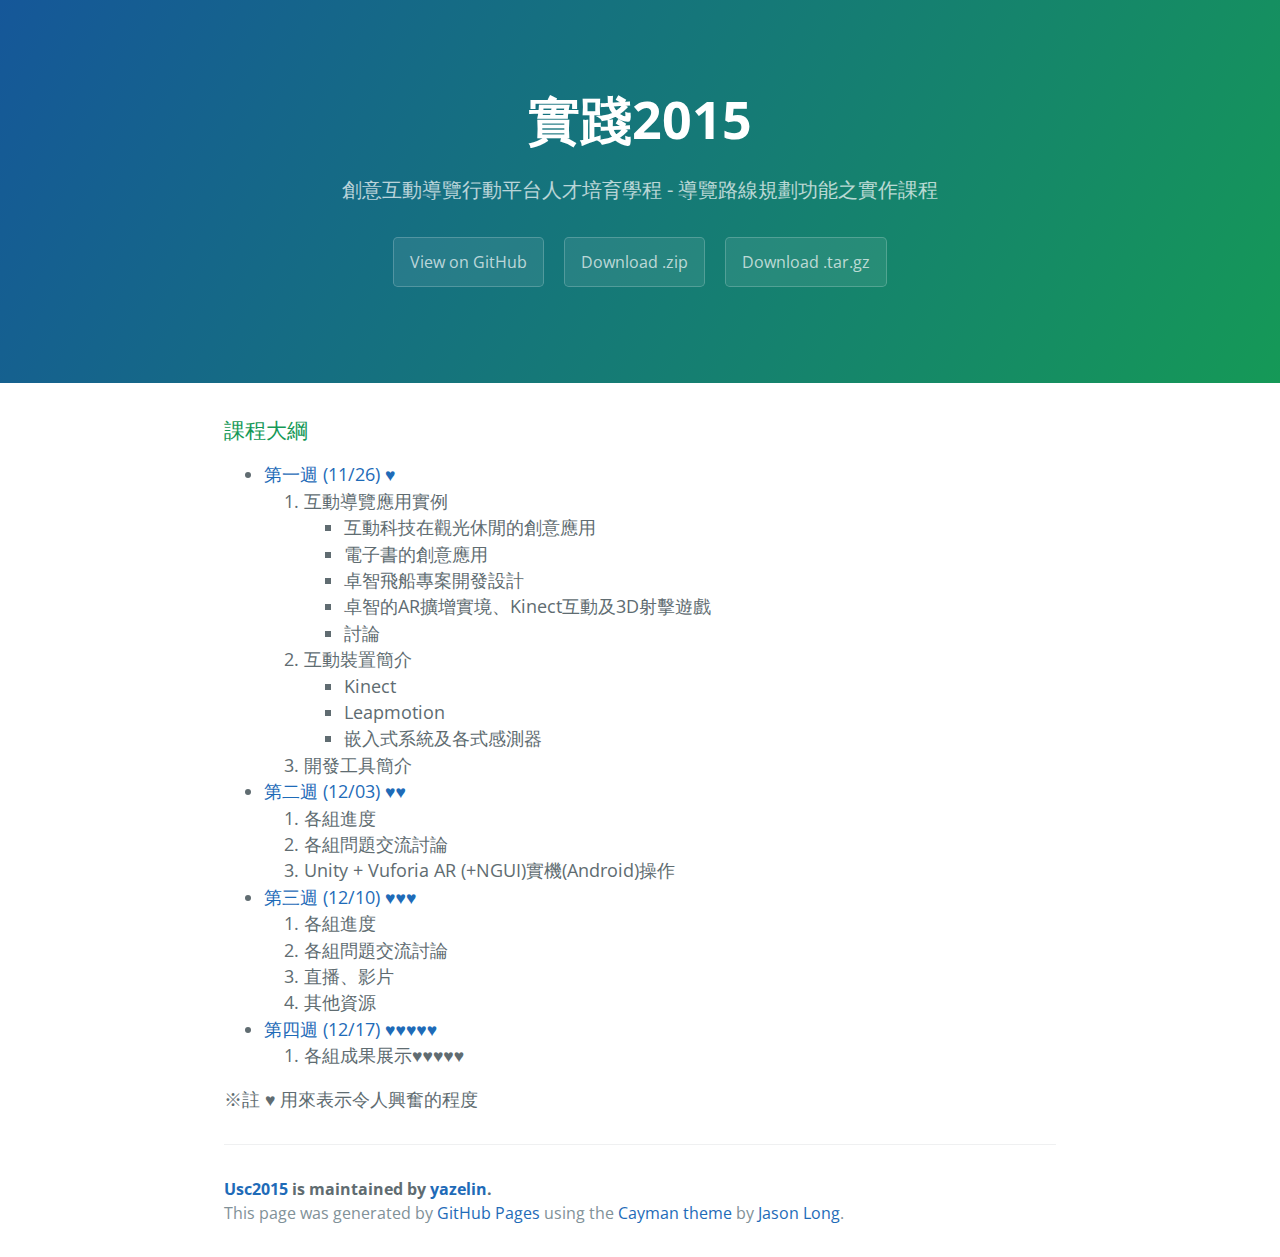
<file: index.html>
<!DOCTYPE html>
<html>
	<head>
		<meta charset="UTF-8">
		<title>Usc2015 by yazelin</title>
		<meta name="viewport" content="width=device-width, initial-scale=1, maximum-scale=1, user-scalable=no">
		<link rel="stylesheet" type="text/css" href="stylesheets/normalize.css">
		<link href='https://fonts.googleapis.com/css?family=Open+Sans:400,700' rel='stylesheet' type='text/css'>
		<link rel="stylesheet" type="text/css" href="stylesheets/stylesheet.css" media="screen">
		<link rel="stylesheet" type="text/css" href="stylesheets/github-light.css" media="screen">
		<link rel="stylesheet" type="text/css" href="stylesheets/usc2015.css" media="screen">
	</head>
	<body>
		<section class="page-header">
			<h1 class="project-name">實踐2015</h1>
			<h2 class="project-tagline">創意互動導覽行動平台人才培育學程 - 導覽路線規劃功能之實作課程</h2>
			<a href="https://github.com/yazelin/usc2015" class="btn">View on GitHub</a>
			<a href="https://github.com/yazelin/usc2015/zipball/master" class="btn">Download .zip</a>
			<a href="https://github.com/yazelin/usc2015/tarball/master" class="btn">Download .tar.gz</a>
		</section>

		<section class="main-content">
			<h3>課程大綱</h3>
			<ul>
				<li><a href="./week1.html">第一週 (11/26)  &hearts; </a>
					<ol>
						<li>互動導覽應用實例
							<ul>
								<li>互動科技在觀光休閒的創意應用</li>								
								<li>電子書的創意應用</li>
								<li>卓智飛船專案開發設計</li>
								<li>卓智的AR擴增實境、Kinect互動及3D射擊遊戲</li>
								<li>討論</li>
							</ul>
						</li>
						<li>互動裝置簡介
							<ul>				
								<li>Kinect</li>						
								<li>Leapmotion</li>
								<li>嵌入式系統及各式感測器</li>
							</ul>
						</li>
						<li>開發工具簡介</li>
						<!--
						<li>許願
							<ul>
								<li>挖組-創意發想</li>
								<li>入組-參與專案</li>
							</ul>
						</li>
						-->
					</ol>
				</li>
				<li><a href="./week2.html">第二週 (12/03) &hearts;&hearts;</a>
					<ol>
						<li>各組進度</li>
						<li>各組問題交流討論</li>
						<li>Unity + Vuforia AR (+NGUI)實機(Android)操作</li>		
					</ol>
				</li>
				
				<li><a href="./week3.html">第三週 (12/10) &hearts;&hearts;&hearts;</a>
					<ol>
						<li>各組進度</li>
						<li>各組問題交流討論</li>
						<li>直播、影片</li>
						<li>其他資源</li>
					</ol>
				</li>
				
				<li><a href="./week4.html">第四週 (12/17) &hearts;&hearts;&hearts;&hearts;&hearts;</a>
					<ol>
						<li>各組成果展示&hearts;&hearts;&hearts;&hearts;&hearts;</li>
					</ol>
				</li>
			</ul>
			※註 &hearts; 用來表示令人興奮的程度
		
		
			<footer class="site-footer">
			<span class="site-footer-owner"><a href="https://github.com/yazelin/usc2015">Usc2015</a> is maintained by <a href="https://github.com/yazelin">yazelin</a>.</span>

			<span class="site-footer-credits">This page was generated by <a href="https://pages.github.com">GitHub Pages</a> using the <a href="https://github.com/jasonlong/cayman-theme">Cayman theme</a> by <a href="https://twitter.com/jasonlong">Jason Long</a>.</span>
			</footer>

		</section>


	</body>
</html>
</file>
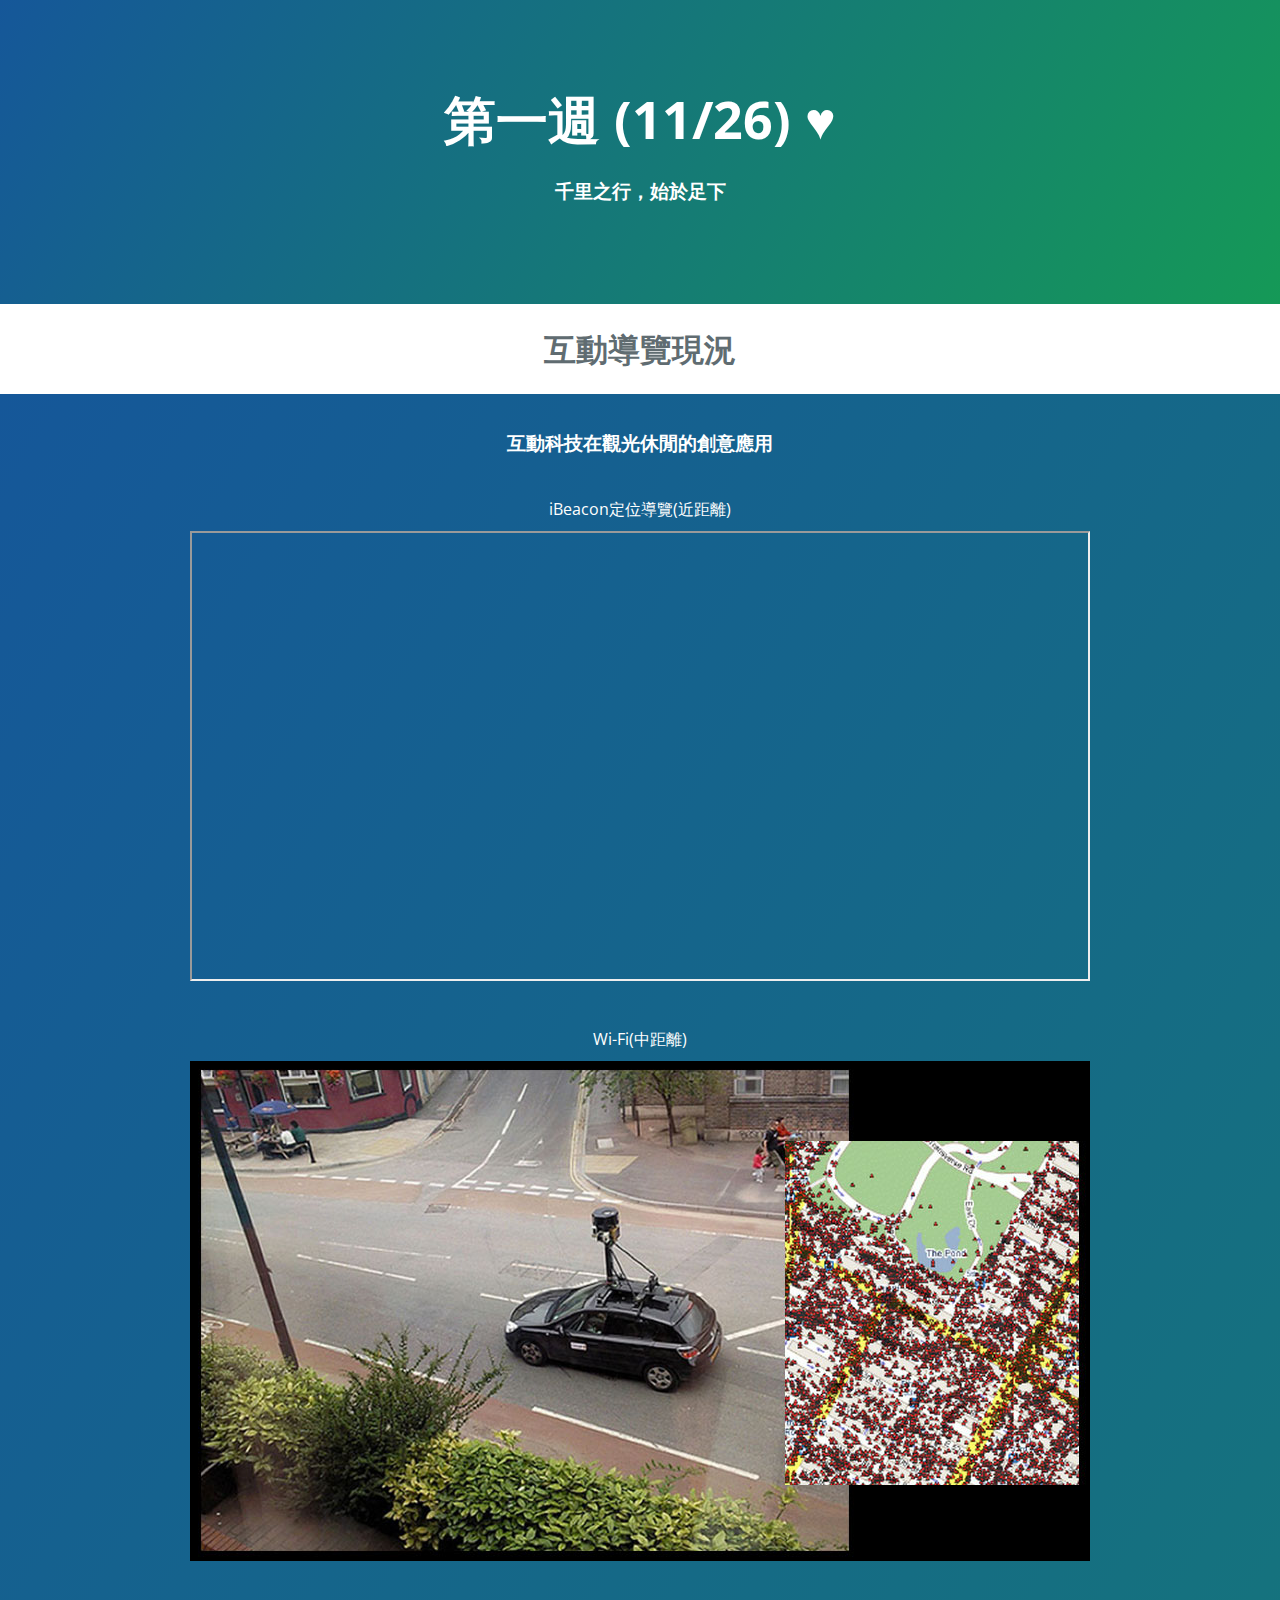
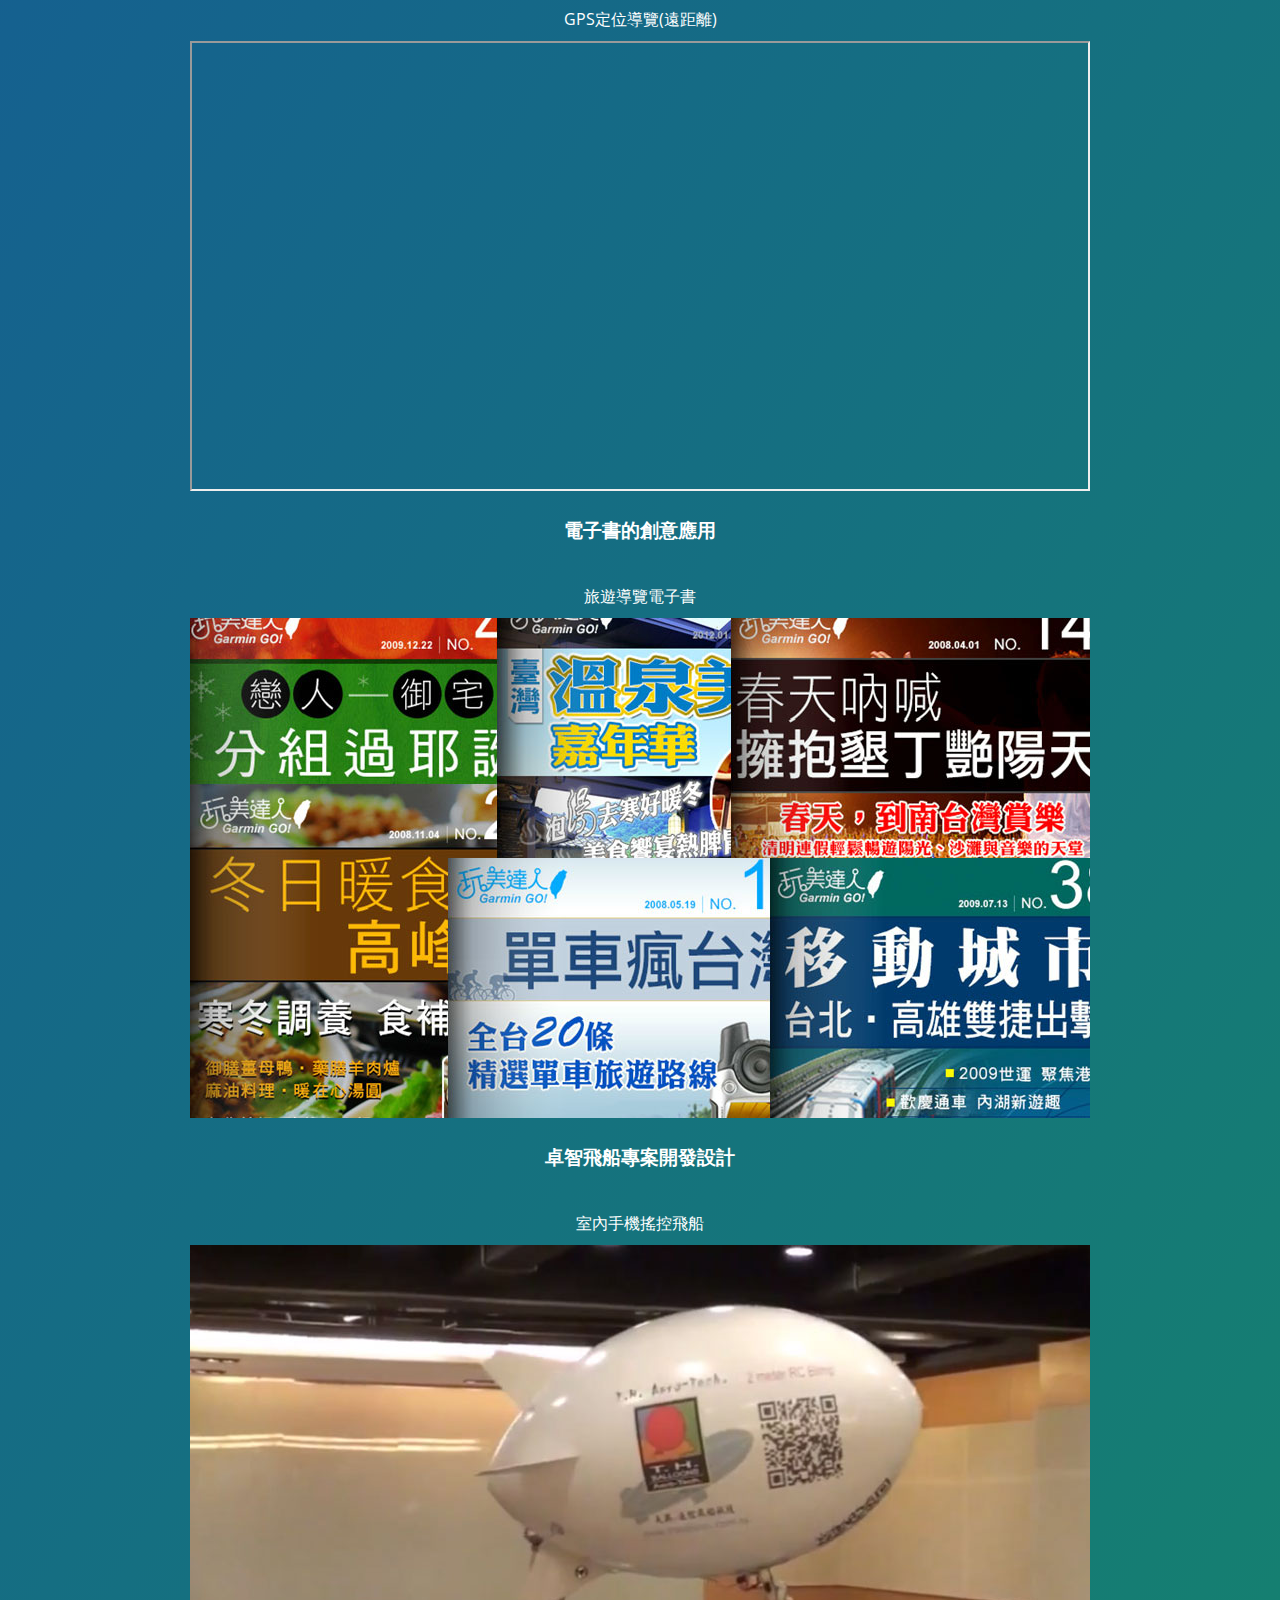
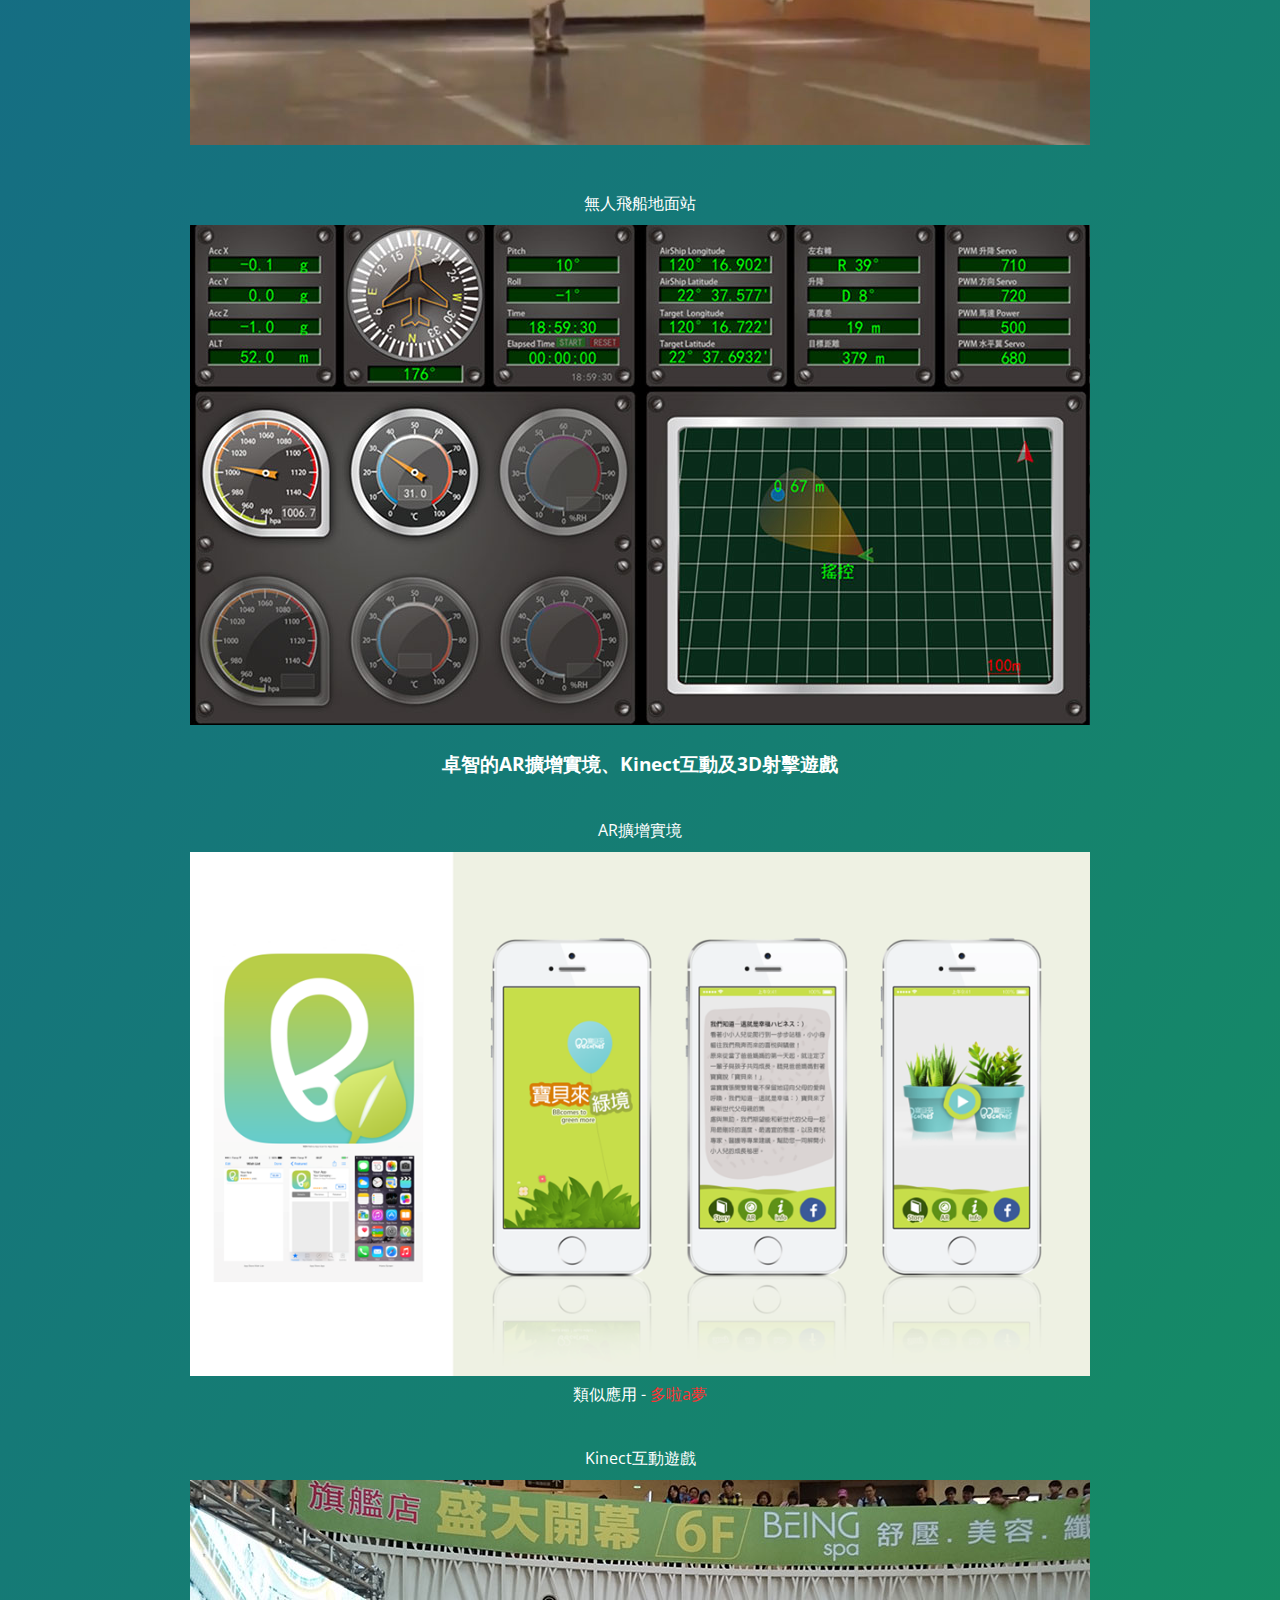
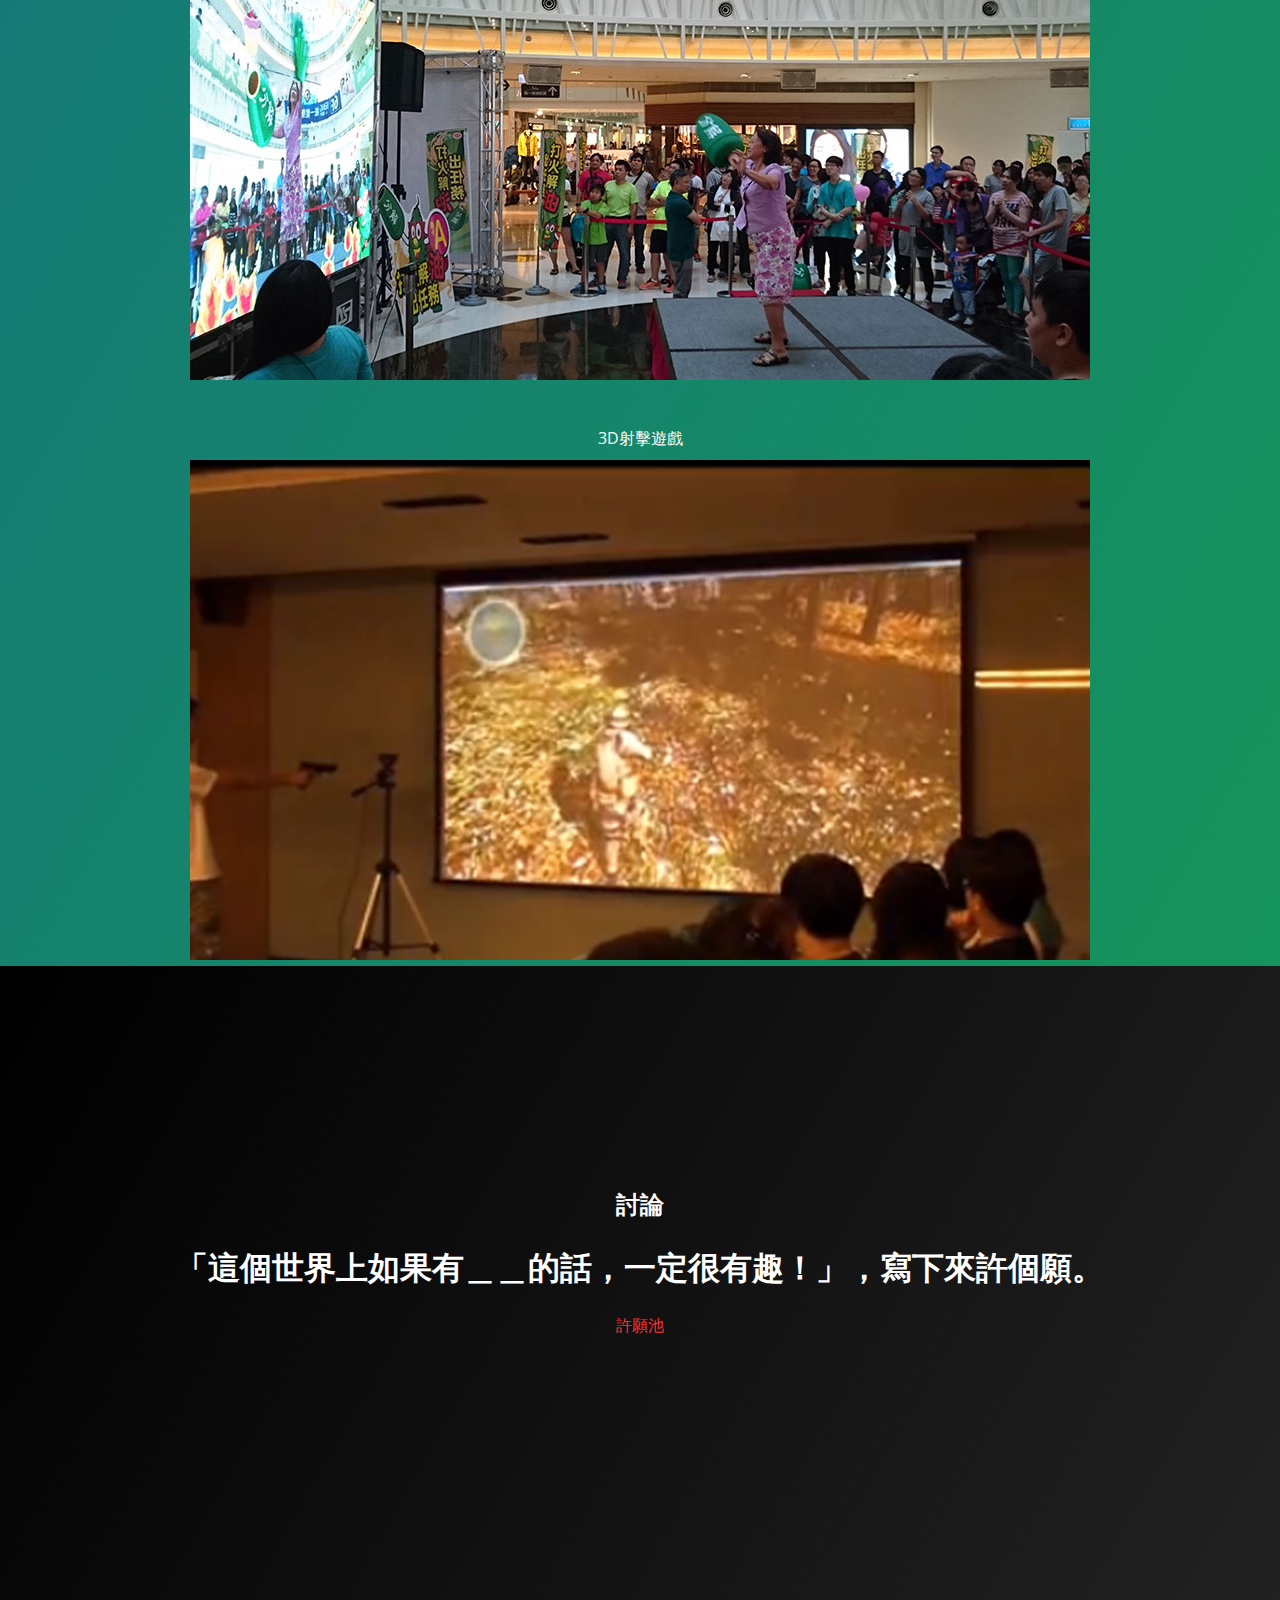
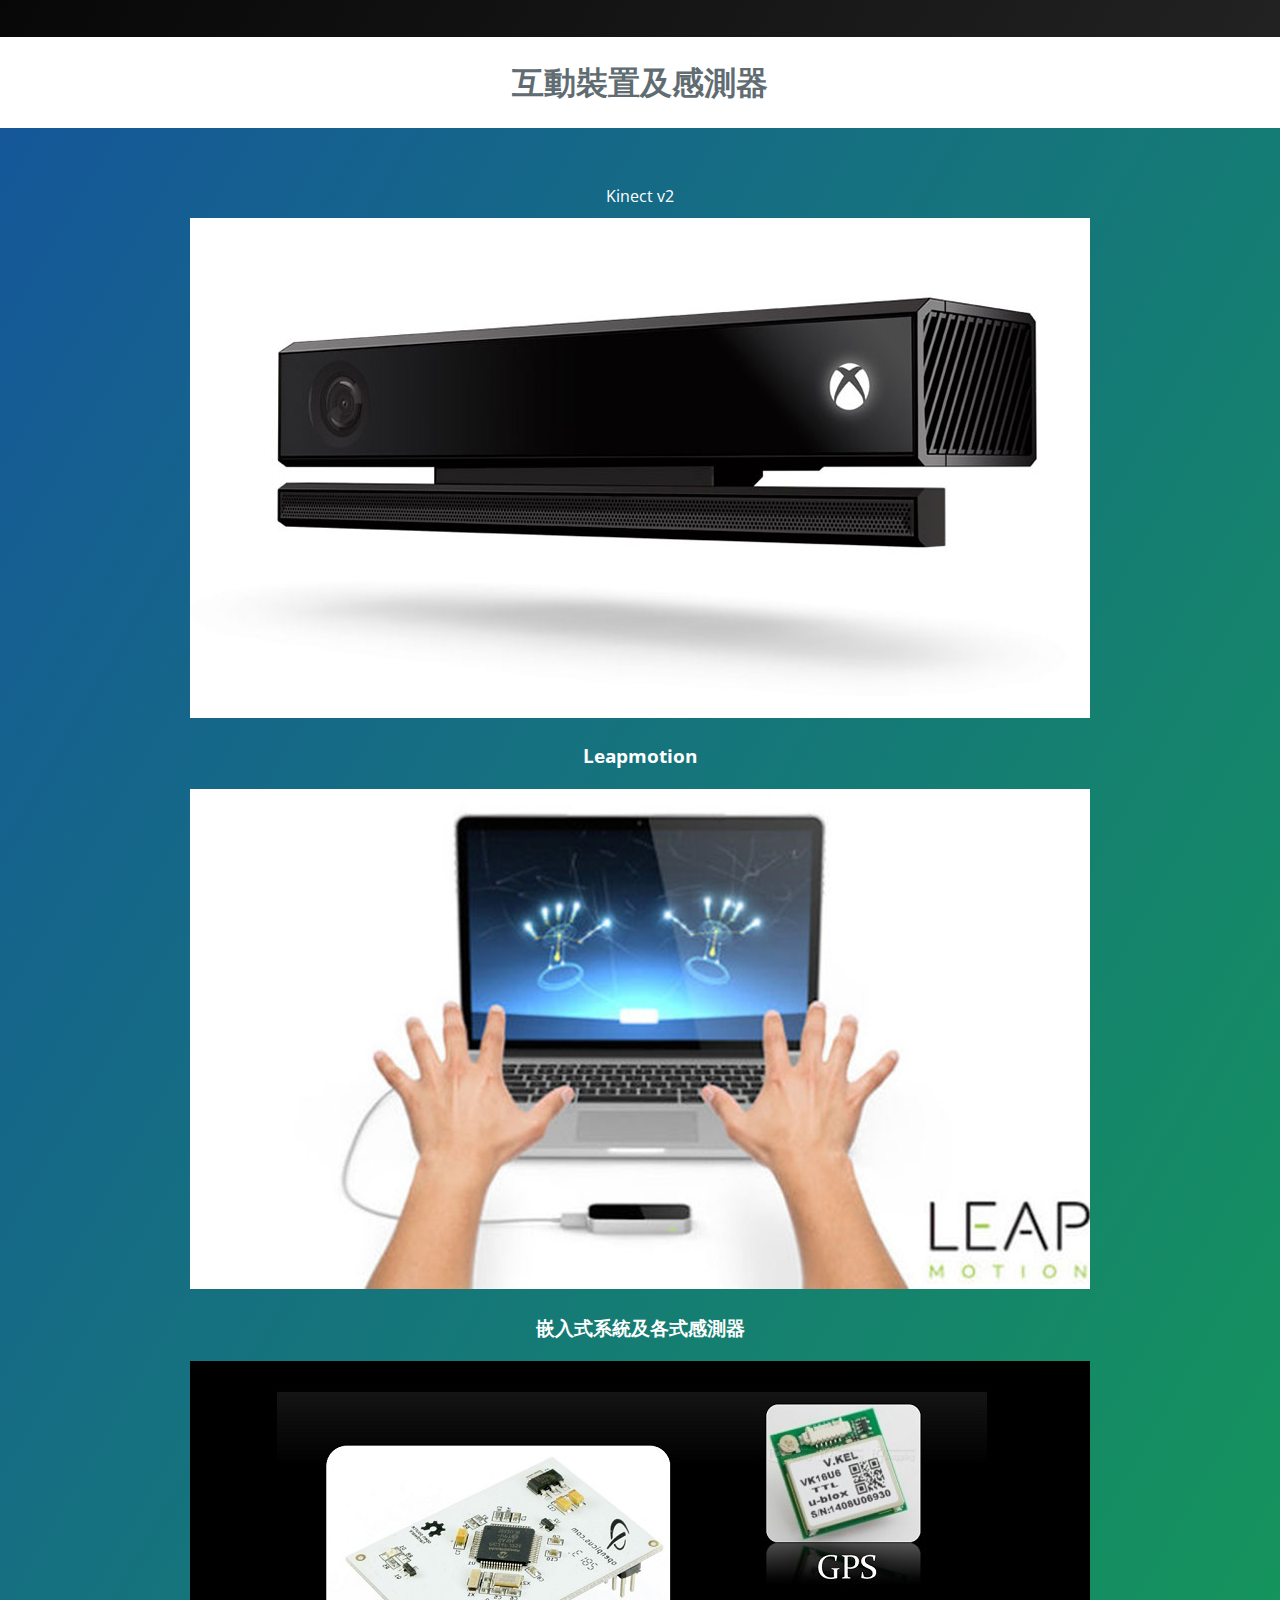
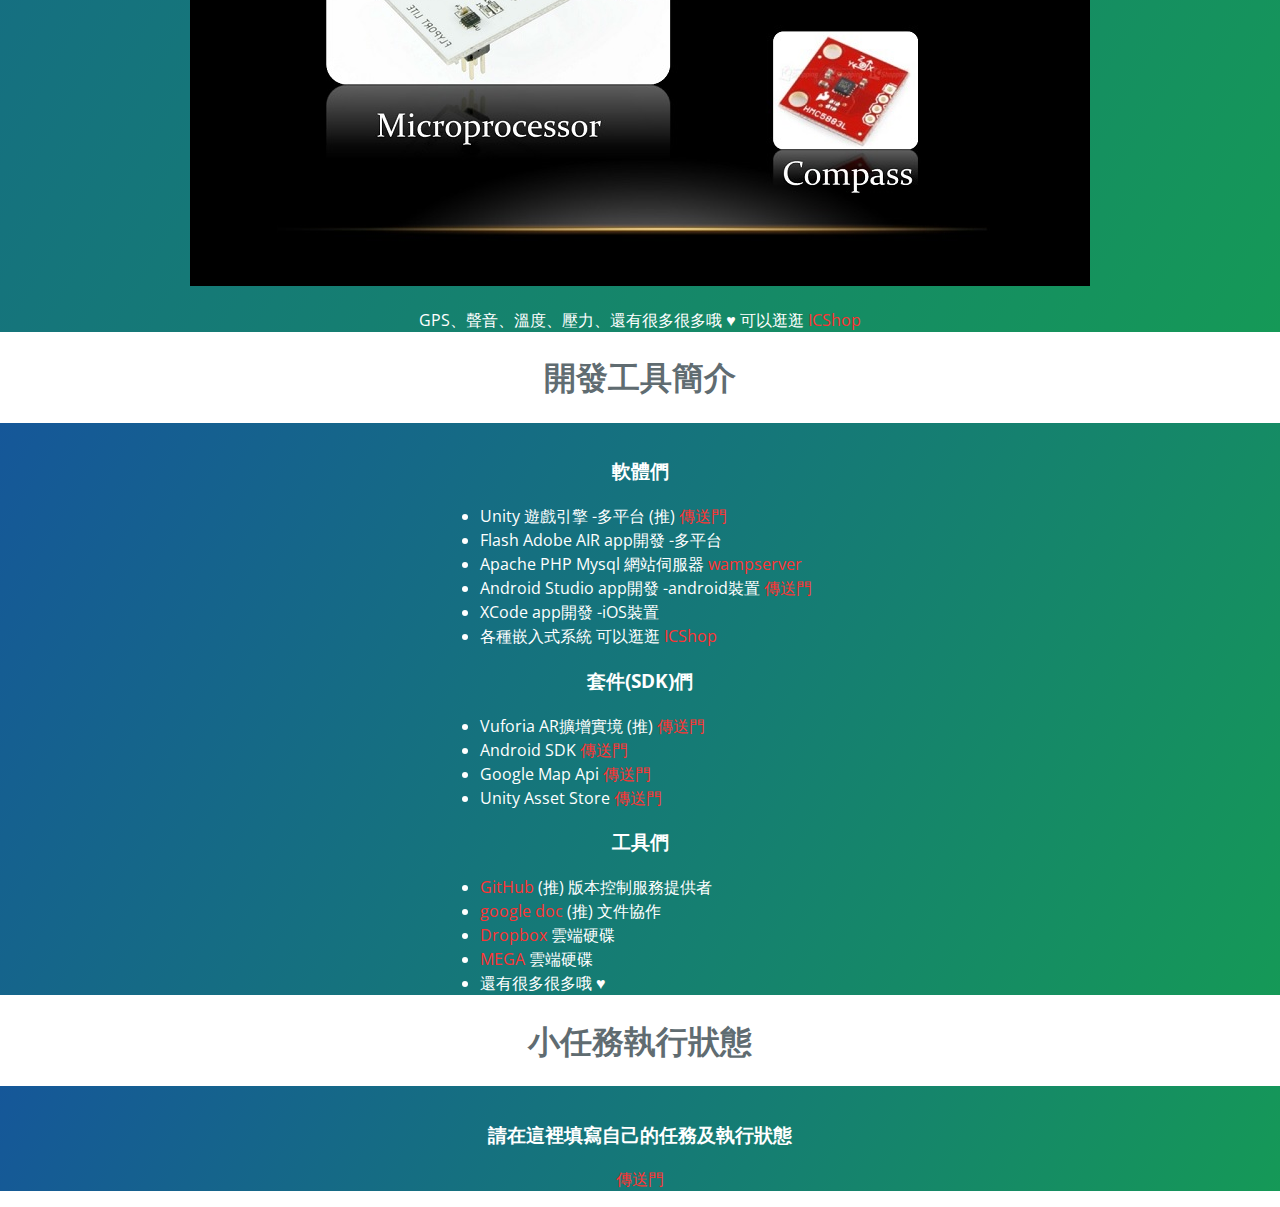
<file: week1.html>
<!DOCTYPE html>
<html lang="en-us">
	<head>
		<meta charset="UTF-8">
		<title>Usc2015 week 1 by yazelin</title>
		<meta name="viewport" content="width=device-width, initial-scale=1">
		<link rel="stylesheet" type="text/css" href="stylesheets/usc2015.css" media="screen">
		<link rel="stylesheet" type="text/css" href="stylesheets/normalize.css" media="screen">
		<link href='https://fonts.googleapis.com/css?family=Open+Sans:400,700' rel='stylesheet' type='text/css'>
		<link rel="stylesheet" type="text/css" href="stylesheets/stylesheet.css" media="screen">
		<link rel="stylesheet" type="text/css" href="stylesheets/github-light.css" media="screen">
	</head>
	<body>
		<section class="page-header">
			<h1 class="project-name">第一週 (11/26) &hearts;</h1>
			<h3>千里之行，始於足下</h3>
		</section>
		
		<section class="page-block">
			<h1>互動導覽現況</h1>	
			<div class="color-background">	
				<h3>互動科技在觀光休閒的創意應用</h3>
				<div class="text-info">iBeacon定位導覽(近距離)
				</div>
				<iframe src="https://player.vimeo.com/video/84760383?color=00e4f0&title=0&byline=0&portrait=0" webkitallowfullscreen mozallowfullscreen allowfullscreen></iframe> 
				<div class="text-info">Wi-Fi(中距離)
				</div>
				<img src="img/googlecar.jpg" alt="Wifi定位google街景車">		
				<div class="text-info">GPS定位導覽(遠距離)
				</div>
				<iframe src="https://player.vimeo.com/video/82562396" webkitallowfullscreen mozallowfullscreen allowfullscreen></iframe>
				<h3>電子書的創意應用</h3>
				<div class="text-info">旅遊導覽電子書</div>
				<a href="http://www.garmin.com.tw/richpoi/">
					<img src="img/ebook.jpg" alt="旅遊導覽電子書"></a>
				
				<h3>卓智飛船專案開發設計</h3>
				<div class="text-info">室內手機搖控飛船</div>
				<a href="https://www.youtube.com/watch?v=WgbF7dtXY6o">
					<img src="img/wtechairship.jpg" alt="室內手機搖控飛船"></a>
				<div class="text-info">無人飛船地面站</div>
				<a href="https://www.youtube.com/watch?v=YBk6aVB-wwk">
					<img src="img/station.jpg" alt="無人飛船地面站"></a>
				
				<h3>卓智的AR擴增實境、Kinect互動及3D射擊遊戲</h3>
				<div class="text-info">AR擴增實境 </div>
				<img src="img/arapp.png" alt="AR擴增實境"><br/>
				類似應用 - <a href="https://www.youtube.com/watch?v=cbsIOGKggiU">多啦a夢</a>
				<div class="text-info">Kinect互動遊戲</div>
				<a href="https://www.facebook.com/wisetech.dakuo/videos/vb.647674945317998/885588164860007/">
					<img src="img/kinect.jpg" alt="Kinect互動遊戲"></a>
				<div class="text-info">3D射擊遊戲</div>
				<a href="https://www.youtube.com/watch?v=vbZadarVQj4">
					<img src="img/3dgame.jpg" alt="3D射擊遊戲"></a>
				
				<div class="wish-block">
					<h2>討論</h2>
					<h1>「這個世界上如果有＿＿的話，一定很有趣！」，寫下來許個願。</h1>
					<a href="https://docs.google.com/spreadsheets/d/1PeBUOy19nk34kJBP2RPooXlbl4ZEBnbaQC-0HT9Su2M/edit?usp=sharing">許願池</a>
				</div>
			</div>
		</section>

		<section class="page-block">
			<h1>互動裝置及感測器</h1>	
			<div class="color-background">
				<div class="text-info">Kinect v2</div>
				<img src="img/kinectv2.jpg" alt="Kinect v2">				
				<h3>Leapmotion</h3>
				<a href-"https://www.leapmotion.com/">
					<img src="img/leapmotion.jpg" alt="Leapmotion"></a>
				<h3>嵌入式系統及各式感測器</h3>
				<img src="img/embedded.jpg" alt="嵌入式系統及各式感測器">
				<p>GPS、聲音、溫度、壓力、還有很多很多哦 &hearts; 可以逛逛 <a href="http://www.icshop.com.tw/index.php/cPath/1241/Twesid/2947ffedf6c9e07dbcb66a685faf0b6f">ICShop</a></p>
			</div>
		</section>
		<section class="page-block">
			<h1>開發工具簡介</h1>	
			<div class="color-background">
			<h3>軟體們</h3>
			<ul>
				<li>Unity 遊戲引擎 -多平台 (推) <a href="http://unity3d.com/get-unity/download?ref=personal">傳送門</a></li>
				<li>Flash Adobe AIR app開發 -多平台</li>
				<li>Apache PHP Mysql 網站伺服器 <a href="http://www.wampserver.com/en/">wampserver</a></li>
				<li>Android Studio app開發 -android裝置 <a href="http://developer.android.com/sdk/index.html">傳送門</a></li>
				<li>XCode app開發 -iOS裝置</li>
				<li>各種嵌入式系統 可以逛逛 <a href="http://www.icshop.com.tw/index.php/cPath/1241/Twesid/2947ffedf6c9e07dbcb66a685faf0b6f">ICShop</a></li>
			</ul>									
			<h3>套件(SDK)們</h3>
			<ul>
				<li>Vuforia AR擴增實境 (推) <a href="https://developer.vuforia.com/downloads/sdk">傳送門</a></li>
				<li>Android SDK <a href="http://developer.android.com/sdk/installing/index.html">傳送門</a></li>
				<li>Google Map Api <a href="https://developers.google.com/maps/">傳送門</a></li>
				<li>Unity Asset Store <a href="https://www.assetstore.unity3d.com/en/">傳送門</a></li>
			</ul>
			<h3>工具們</h3>
			<ul>
				<li><a href="https://github.com/">GitHub</a> (推) 版本控制服務提供者</li>
				<li><a href="https://docs.google.com">google doc</a> (推) 文件協作</li>
				<li><a href="https://www.dropbox.com/">Dropbox</a> 雲端硬碟</li>
				<li><a href="http://mega.co.nz/">MEGA</a> 雲端硬碟</li>
				<li>還有很多很多哦 &hearts;	</li>
			</ul>									
			</div>
		</section>
		
		<section class="page-block">
			<h1>小任務執行狀態</h1>	
			<div class="color-background">	
				<h3>請在這裡填寫自己的任務及執行狀態</h3>
				<p>
					<a href="https://docs.google.com/spreadsheets/d/1DR_9yLDJzh43hNzwhl0ssZw21oaRL5LtTIvCVKoCFUk/edit?usp=sharing">傳送門</a>
				</p>
			</div>
		</section>
	</body>
</html>
</file>
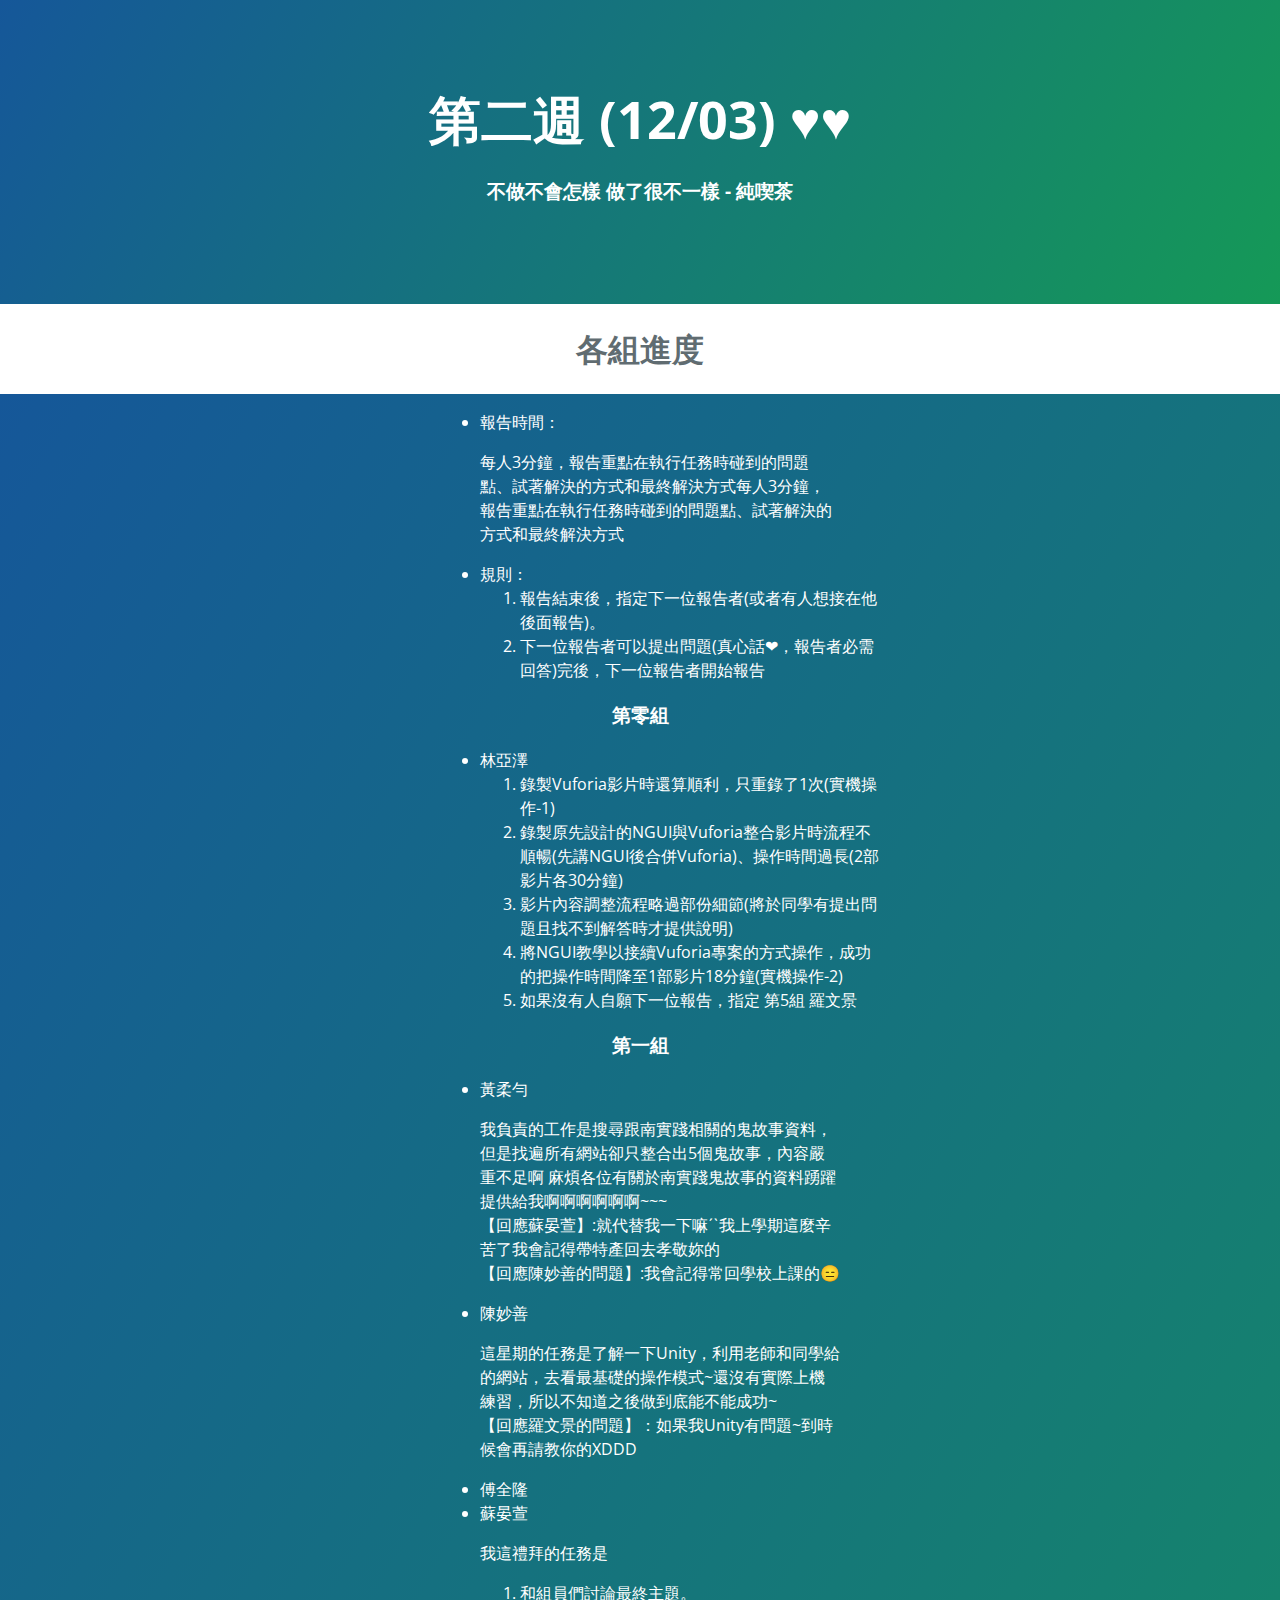
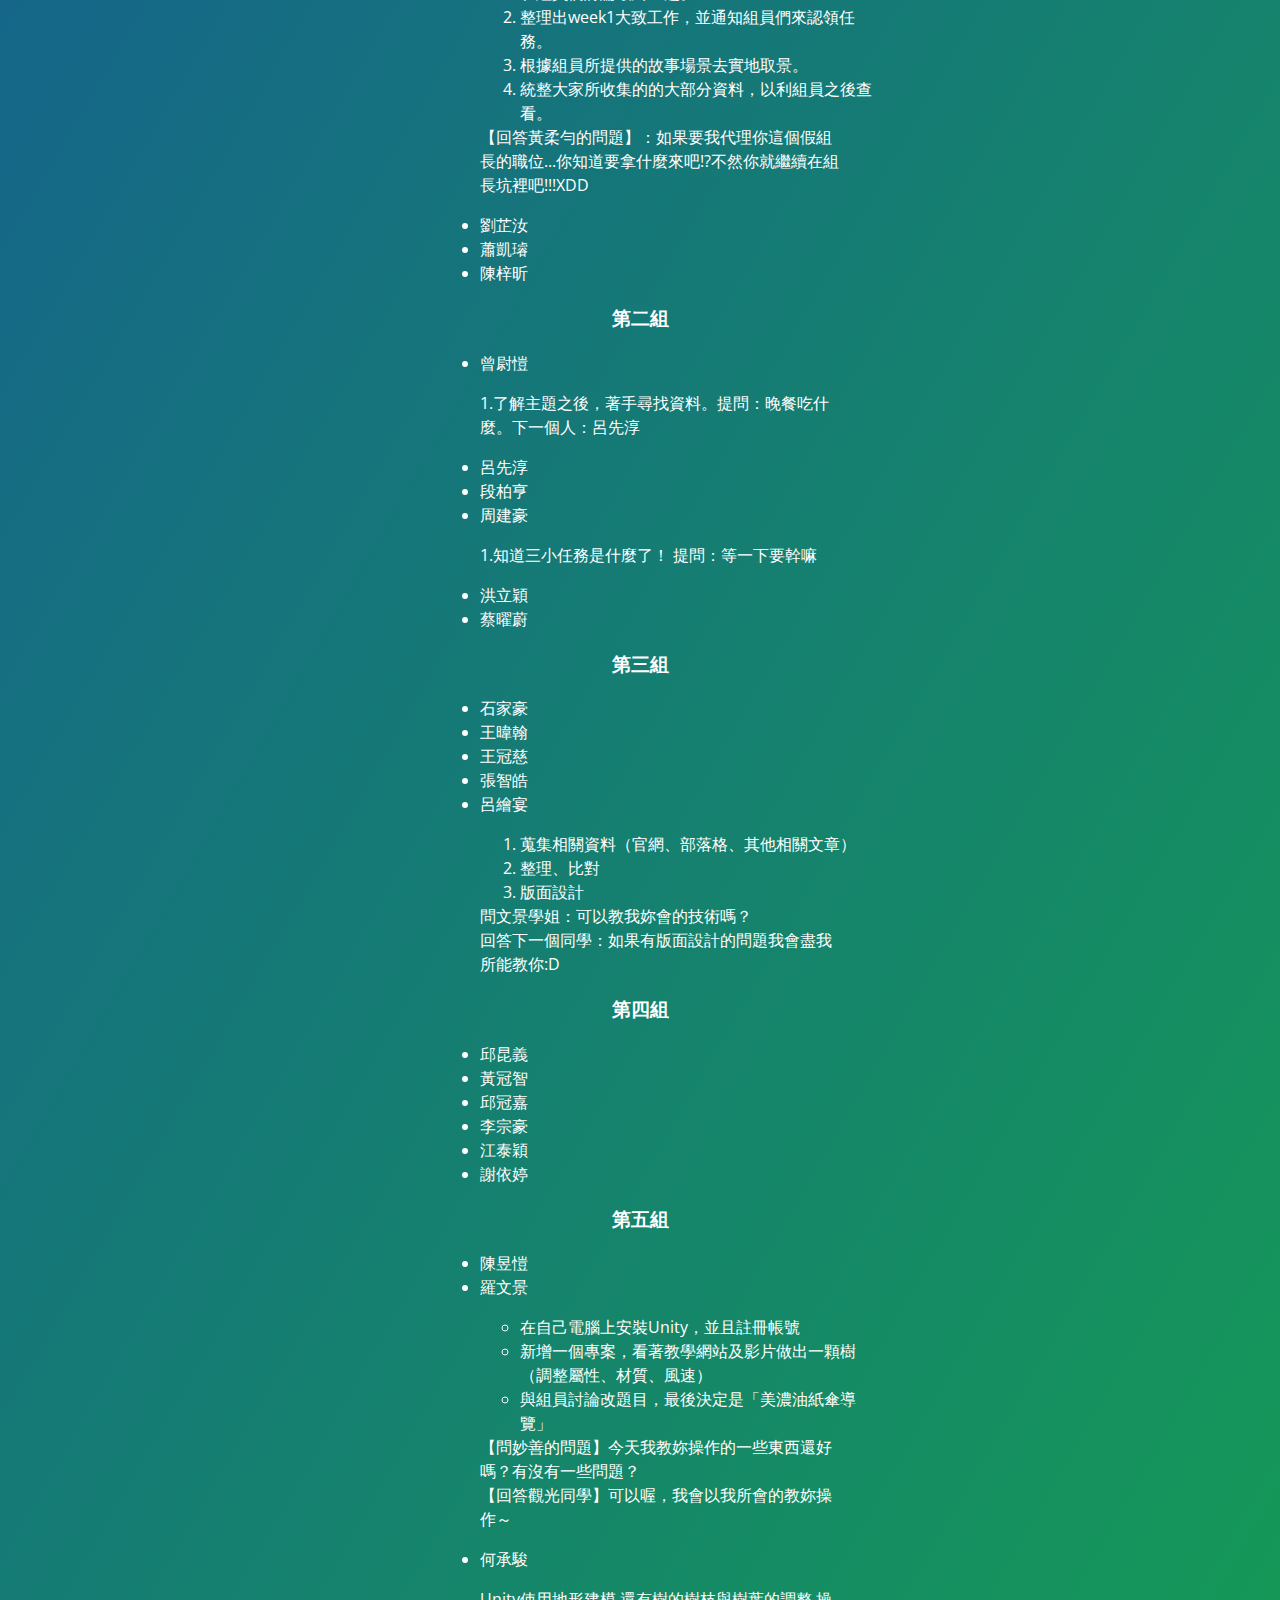
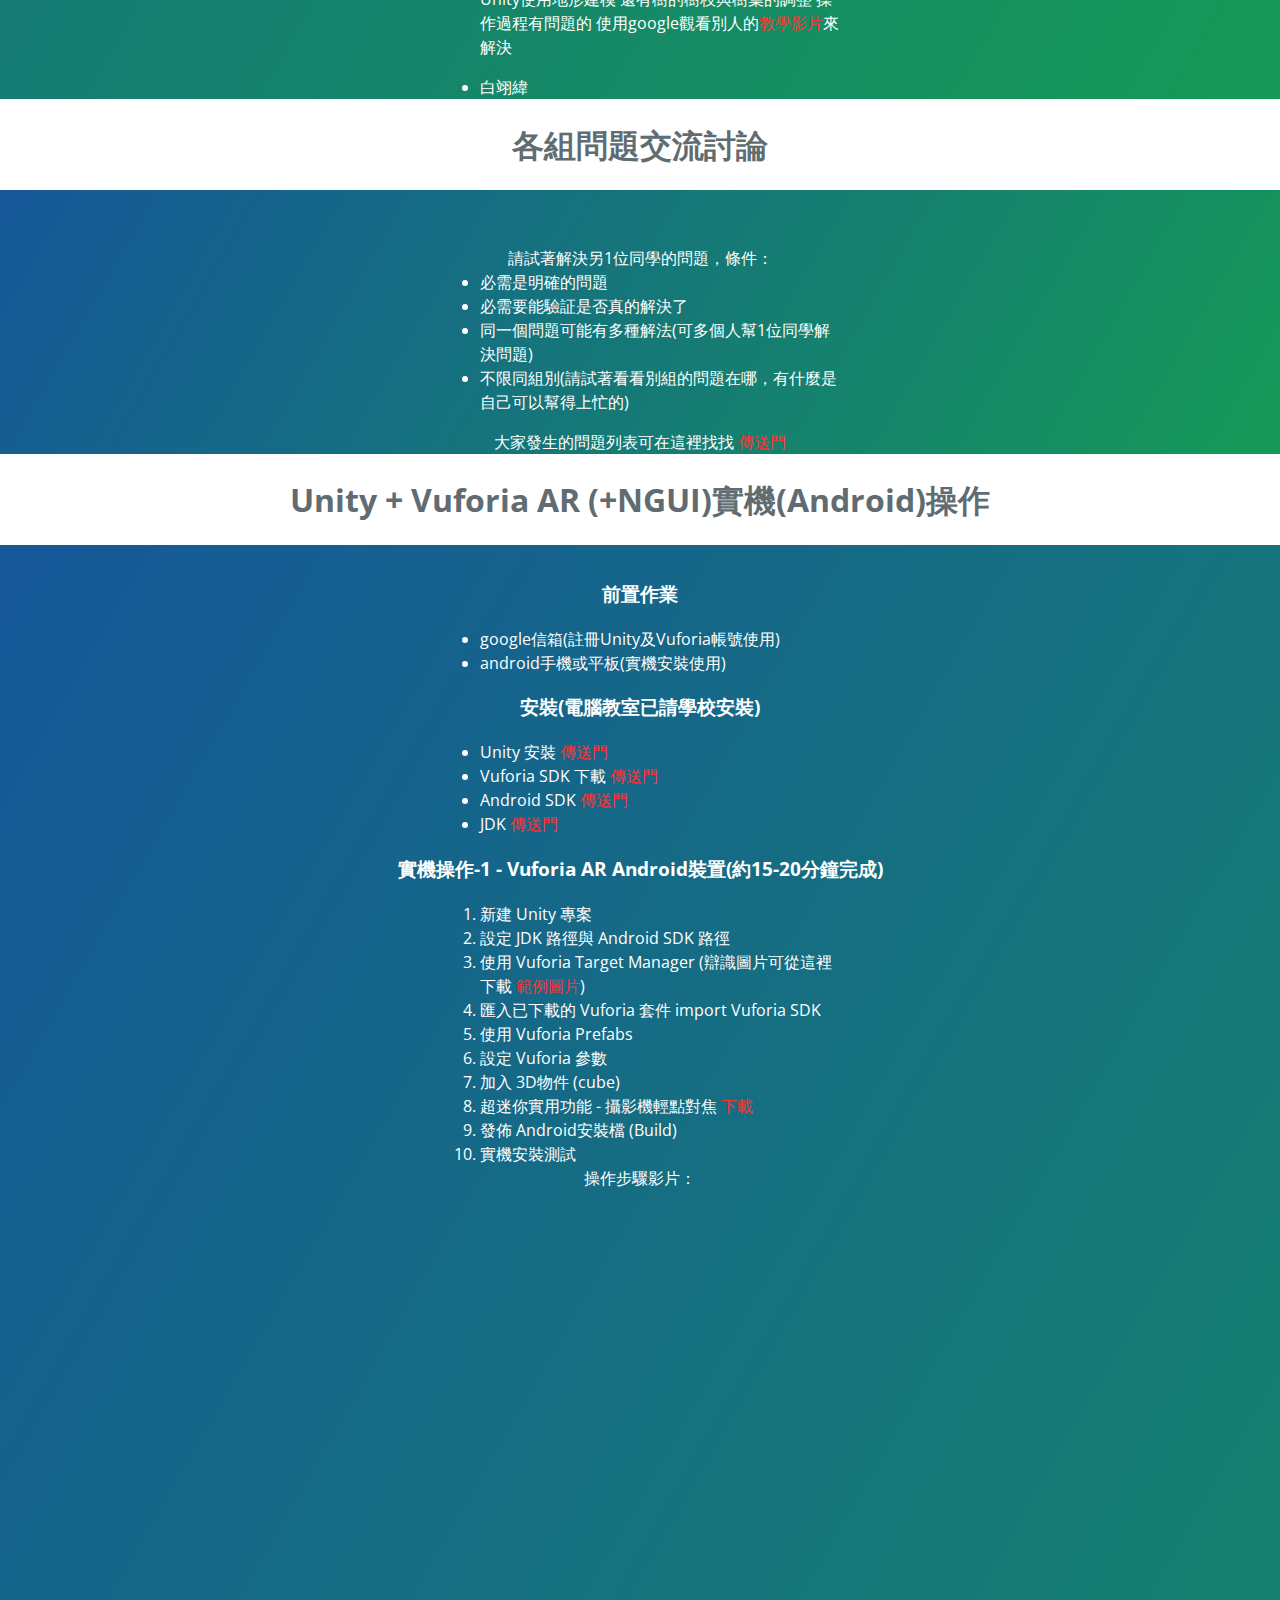
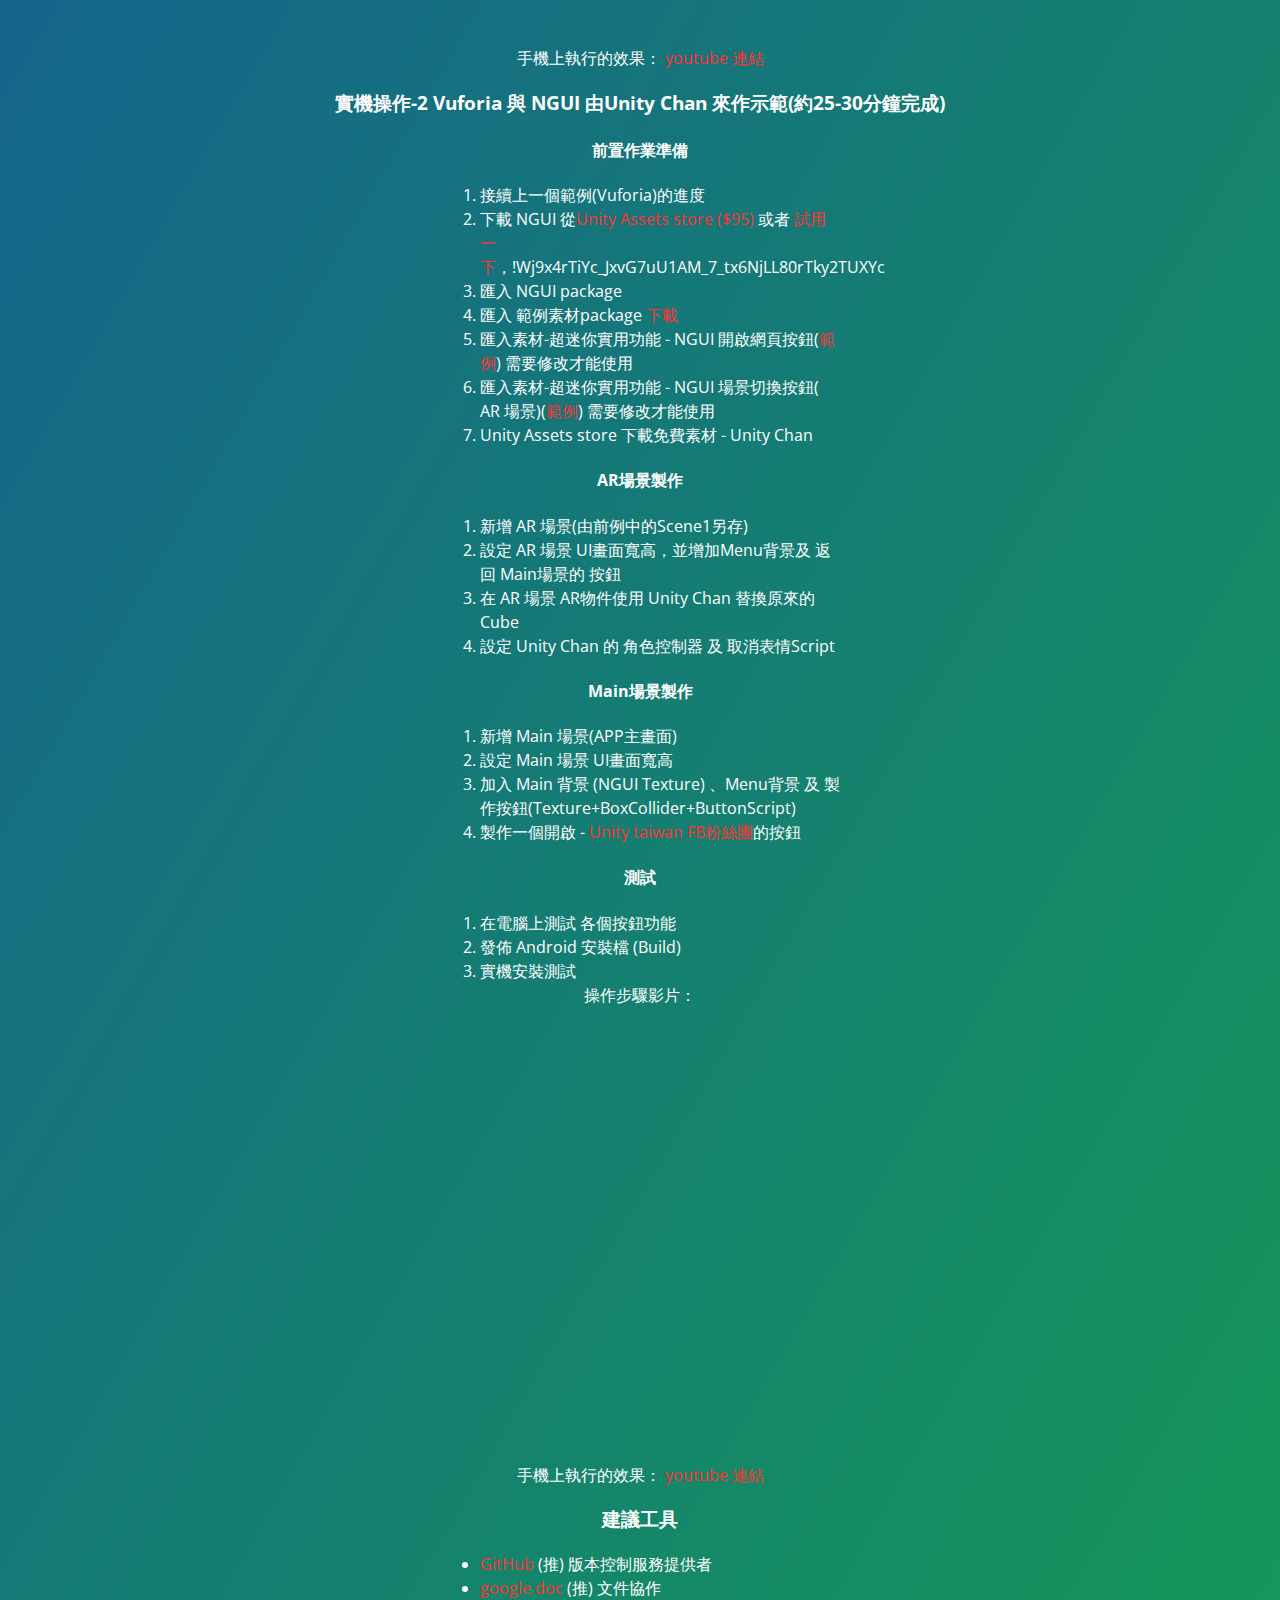
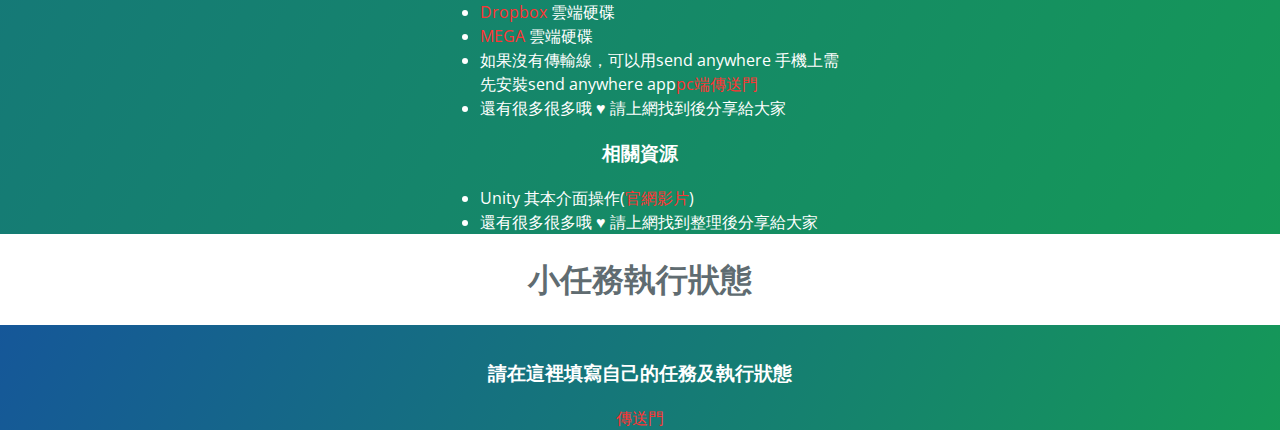
<file: week2.html>
<!DOCTYPE html>
<html lang="en-us">
	<head>
		<meta charset="UTF-8">
		<title>Usc2015 week 2 by yazelin</title>
		<meta name="viewport" content="width=device-width, initial-scale=1">
		<link rel="stylesheet" type="text/css" href="stylesheets/usc2015.css" media="screen">
		<link rel="stylesheet" type="text/css" href="stylesheets/normalize.css" media="screen">
		<link href='https://fonts.googleapis.com/css?family=Open+Sans:400,700' rel='stylesheet' type='text/css'>
		<link rel="stylesheet" type="text/css" href="stylesheets/stylesheet.css" media="screen">
		<link rel="stylesheet" type="text/css" href="stylesheets/github-light.css" media="screen">
	</head>
	<body>
		<section class="page-header">
			<h1 class="project-name">第二週 (12/03) &hearts;&hearts;</h1>
			<h3>不做不會怎樣 做了很不一樣 - 純喫茶</h3>
		</section>
		
		<section class="page-block">
			<h1>各組進度</h1>

			<div class="color-background">
				<ul>
					<li>報告時間：
							<p>每人3分鐘，報告重點在執行任務時碰到的問題點、試著解決的方式和最終解決方式每人3分鐘，報告重點在執行任務時碰到的問題點、試著解決的方式和最終解決方式</p></li>
					<li>規則：
						<ol>
							<li>報告結束後，指定下一位報告者(或者有人想接在他後面報告)。</li>
							<li>下一位報告者可以提出問題(真心話❤，報告者必需回答)完後，下一位報告者開始報告</li>
						<ol>
					</li>
				</ul>
			
				<h3>第零組</h3>
				<ul>
					<li>林亞澤
						<ol>
							<li>錄製Vuforia影片時還算順利，只重錄了1次(實機操作-1)</li>
							<li>錄製原先設計的NGUI與Vuforia整合影片時流程不順暢(先講NGUI後合併Vuforia)、操作時間過長(2部影片各30分鐘)</li>
							<li>影片內容調整流程略過部份細節(將於同學有提出問題且找不到解答時才提供說明)</li>
							<li>將NGUI教學以接續Vuforia專案的方式操作，成功的把操作時間降至1部影片18分鐘(實機操作-2)</li>
							<li>如果沒有人自願下一位報告，指定 第5組 羅文景</li>
						</ol>
					</li>
				</ul>
				<h3>第一組</h3>
				<ul>
					<li>黃柔勻
						<p>
							我負責的工作是搜尋跟南實踐相關的鬼故事資料，但是找遍所有網站卻只整合出5個鬼故事，內容嚴重不足啊 麻煩各位有關於南實踐鬼故事的資料踴躍提供給我啊啊啊啊啊啊~~~<br/>
							【回應蘇晏萱】:就代替我一下嘛ˊˋ我上學期這麼辛苦了我會記得帶特產回去孝敬妳的<br/>
							【回應陳妙善的問題】:我會記得常回學校上課的😑
						</p>
					</li>
					<li>陳妙善
						<p>
							這星期的任務是了解一下Unity，利用老師和同學給的網站，去看最基礎的操作模式~還沒有實際上機練習，所以不知道之後做到底能不能成功~<br/>
							【回應羅文景的問題】：如果我Unity有問題~到時候會再請教你的XDDD 
						</p>
					</li>
					<li>傅全隆</li>
					<li>蘇晏萱
						<p>
							我這禮拜的任務是
							<ol>
								<li>和組員們討論最終主題。</li>
								<li>整理出week1大致工作，並通知組員們來認領任務。</li>
								<li>根據組員所提供的故事場景去實地取景。</li>
								<li>統整大家所收集的的大部分資料，以利組員之後查看。</li>
							</ol>
							【回答黃柔勻的問題】：如果要我代理你這個假組長的職位...你知道要拿什麼來吧!?不然你就繼續在組長坑裡吧!!!XDD
						</p>
					</li>
					<li>劉芷汝</li>
					<li>蕭凱璿</li>
					<li>陳梓昕</li>
				</ul>
				<h3>第二組</h3>
				<ul>
					<li>曾尉愷
						<p>1.了解主題之後，著手尋找資料。提問：晚餐吃什麼。下一個人：呂先淳</p>
					</li>
					<li>呂先淳</li>
					<li>段柏亨</li>
					<li>周建豪
						<p>
							1.知道三小任務是什麼了！ 提問：等一下要幹嘛
						</p>
					</li>
					<li>洪立穎</li>
					<li>蔡曜蔚</li>					
				</ul>
				<h3>第三組</h3>
				<ul>
					<li>石家豪</li>
					<li>王暐翰</li>
					<li>王冠慈</li>
					<li>張智皓</li>
					<li>呂繪宴
						<p>
							<ol>
								<li>蒐集相關資料（官網、部落格、其他相關文章）</li>
								<li>整理、比對</li>
								<li>版面設計</li>
							</ol>
							問文景學姐：可以教我妳會的技術嗎？<br/>
							回答下一個同學：如果有版面設計的問題我會盡我所能教你:D
						</p>
					</li>					
				</ul>
				<h3>第四組</h3>
				<ul>
					<li>邱昆義</li>
					<li>黃冠智</li>
					<li>邱冠嘉</li>
					<li>李宗豪</li>
					<li>江泰穎</li>					
					<li>謝依婷</li>					
				</ul>			
				<h3>第五組</h3>
				<ul>
					<li>陳昱愷</li>
					<li>羅文景
						<p>
							<ul>
								<li>在自己電腦上安裝Unity，並且註冊帳號</li>
								<li>新增一個專案，看著教學網站及影片做出一顆樹（調整屬性、材質、風速）</li>
								<li>與組員討論改題目，最後決定是「美濃油紙傘導覽」</li>
							</ul>
							【問妙善的問題】今天我教妳操作的一些東西還好嗎？有沒有一些問題？<br/>
							【回答觀光同學】可以喔，我會以我所會的教妳操作～
						</p>
					</li>
					<li>何承駿
						<p>
							Unity使用地形建模 還有樹的樹枝與樹葉的調整
							操作過程有問題的 使用google觀看別人的<a href="https://www.youtube.com/watch?v=RMdgta_TNao">教學影片</a>來解決
						</p>
					</li>
					<li>白翊緯</li>					
				</ul>
				
			</div>
		</section>

		<section class="page-block">
			<h1>各組問題交流討論</h1>	
			<div class="color-background">
				<div class="text-info">請試著解決另1位同學的問題，條件：
					<ul>
						<li>必需是明確的問題</li>
						<li>必需要能驗証是否真的解決了</li>				
						<li>同一個問題可能有多種解法(可多個人幫1位同學解決問題)</li>				
						<li>不限同組別(請試著看看別組的問題在哪，有什麼是自己可以幫得上忙的)</li>					
					</ul>
					<p>大家發生的問題列表可在這裡找找 
						<a href="https://docs.google.com/spreadsheets/d/1DR_9yLDJzh43hNzwhl0ssZw21oaRL5LtTIvCVKoCFUk/edit?usp=sharing">傳送門</a>
						
					</p>
				</div>
			</div>
		</section>
		<section class="page-block">
			<h1>Unity + Vuforia AR (+NGUI)實機(Android)操作</h1>
			<div class="color-background">
			<h3>前置作業</h3>
			<ul>
				<li>google信箱(註冊Unity及Vuforia帳號使用)</li>
				<li>android手機或平板(實機安裝使用)</li>
			</ul>
			<h3>安裝(電腦教室已請學校安裝)</h3>
			<ul>
				<li>Unity 安裝 <a href="http://unity3d.com/get-unity/download?ref=personal">傳送門</a></li>
				<li>Vuforia SDK 下載 <a href="https://developer.vuforia.com/downloads/sdk">傳送門</a></li>
				<li>Android SDK <a href="http://developer.android.com/sdk/installing/index.html">傳送門</a></li>
				<li>JDK <a href="http://www.oracle.com/technetwork/java/javase/downloads/jdk8-downloads-2133151.html">傳送門</a></li>
			</ul>
			<h3>實機操作-1 - Vuforia AR Android裝置(約15-20分鐘完成)</h3>
			<ol>
				<li>新建 Unity 專案 </li>
				<li>設定 JDK 路徑與 Android SDK 路徑</li>
				<li>使用 Vuforia Target Manager (辯識圖片可從這裡下載 <a href="./img/imagetarget.jpg">範例圖片</a>)</li>
				<li>匯入已下載的 Vuforia 套件 import Vuforia SDK</li>
				<li>使用 Vuforia Prefabs</li>
				<li>設定 Vuforia 參數</li>
				<li>加入 3D物件 (cube)</li>
				<li>超迷你實用功能 - 攝影機輕點對焦 <a href="./share/scripts/CameraFocus.cs">下載</a></li>
				<li>發佈 Android安裝檔 (Build)</li>
				<li>實機安裝測試</li>
			</ol>
			
				操作步驟影片：<br/>
				<iframe src="https://www.youtube.com/embed/ud9u2I5wohU" frameborder="0" allowfullscreen></iframe>
				<br/>
				手機上執行的效果： <a href="https://www.youtube.com/watch?v=TnnaNeNgcMU">youtube 連結</a>
			
			<h3>實機操作-2 Vuforia 與 NGUI 由Unity Chan 來作示範(約25-30分鐘完成)</h3>
			<h4>前置作業準備</h4>
			<ol>
				<li>接續上一個範例(Vuforia)的進度</li>
				<li>下載 NGUI 從<a href="https://www.assetstore.unity3d.com/en/#!/content/2413">Unity Assets store ($95)</a> 或者 <a href="https://mega.nz/#!JQA2kACQ">試用一下</a>，!Wj9x4rTiYc_JxvG7uU1AM_7_tx6NjLL80rTky2TUXYc</li>
				<li>匯入 NGUI package</li>
				<li>匯入 範例素材package <a href="https://mega.nz/#!IMI2SQAa!T7ndTifNIWwEpy1cmsjuSayp1Ze34rNpGnobA812m_o">下載</a></li>
				<li>匯入素材-超迷你實用功能 - NGUI 開啟網頁按鈕(<a href="./share/scripts/URLButtonScript.cs">範例</a>) 需要修改才能使用</li>
				<li>匯入素材-超迷你實用功能 - NGUI 場景切換按鈕( AR 場景)(<a href="./share/scripts/ButtonScript.cs">範例</a>) 需要修改才能使用</li>
				<li>Unity Assets store 下載免費素材 - Unity Chan</li>
			</ol>
			<h4>AR場景製作</h4>
			<ol>
				<li>新增 AR 場景(由前例中的Scene1另存)</li>
				<li>設定 AR 場景 UI畫面寬高，並增加Menu背景及 返回 Main場景的 按鈕</li>
				<li>在 AR 場景 AR物件使用 Unity Chan 替換原來的 Cube</li>
				<li>設定 Unity Chan 的 角色控制器 及 取消表情Script</li>
			</ol>
			<h4>Main場景製作</h4>
			<ol>
				<li>新增 Main 場景(APP主畫面)</li>
				<li>設定 Main 場景 UI畫面寬高</li>
				<li>加入 Main 背景 (NGUI Texture) 、Menu背景 及 製作按鈕(Texture+BoxCollider+ButtonScript)</li>
				<li>製作一個開啟 - <a href="https://www.facebook.com/UnityTechTaiwan">Unity taiwan FB粉絲團</a>的按鈕</li>
			</ol>
			<h4>測試</h4>
			<ol>
				<li>在電腦上測試 各個按鈕功能</li>				
				<li>發佈 Android 安裝檔 (Build)</li>
				<li>實機安裝測試</li>
			</ol>
			操作步驟影片：<br/>
			<iframe src="https://www.youtube.com/embed/uBW73HM6lJI" frameborder="0" allowfullscreen></iframe>
			<br/>
			手機上執行的效果： <a href="https://www.youtube.com/watch?v=wgwNZbnR1Qo">youtube 連結</a>
			
			<h3>建議工具</h3>
			<ul>
				<li><a href="https://github.com/">GitHub</a> (推) 版本控制服務提供者</li>
				<li><a href="https://docs.google.com">google doc</a> (推) 文件協作</li>
				<li><a href="https://www.dropbox.com/">Dropbox</a> 雲端硬碟</li>
				<li><a href="http://mega.co.nz/">MEGA</a> 雲端硬碟</li>
				<li>如果沒有傳輸線，可以用send anywhere 手機上需先安裝send anywhere app<a href="https://send-anywhere.com/">pc端傳送門</a></li>
				<li>還有很多很多哦 &hearts;	請上網找到後分享給大家 </li>
			</ul>
			<h3>相關資源</h3>
			<ul>
				<li>Unity 其本介面操作(<a href="http://unity3d.com/learn/tutorials/topics/interface-essentials">官網影片</a>) </li>
				<li>還有很多很多哦 &hearts;	請上網找到整理後分享給大家 </li>
			</ul>
			<h3></h3>
			</div>
		</section>
		
		<section class="page-block">
			<h1>小任務執行狀態</h1>	
			<div class="color-background">	
				<h3>請在這裡填寫自己的任務及執行狀態</h3>
				<p>
					<a href="https://docs.google.com/spreadsheets/d/1DR_9yLDJzh43hNzwhl0ssZw21oaRL5LtTIvCVKoCFUk/edit?usp=sharing">傳送門</a>
				</p>
			</div>
		</section>
	</body>
</html>
</file>
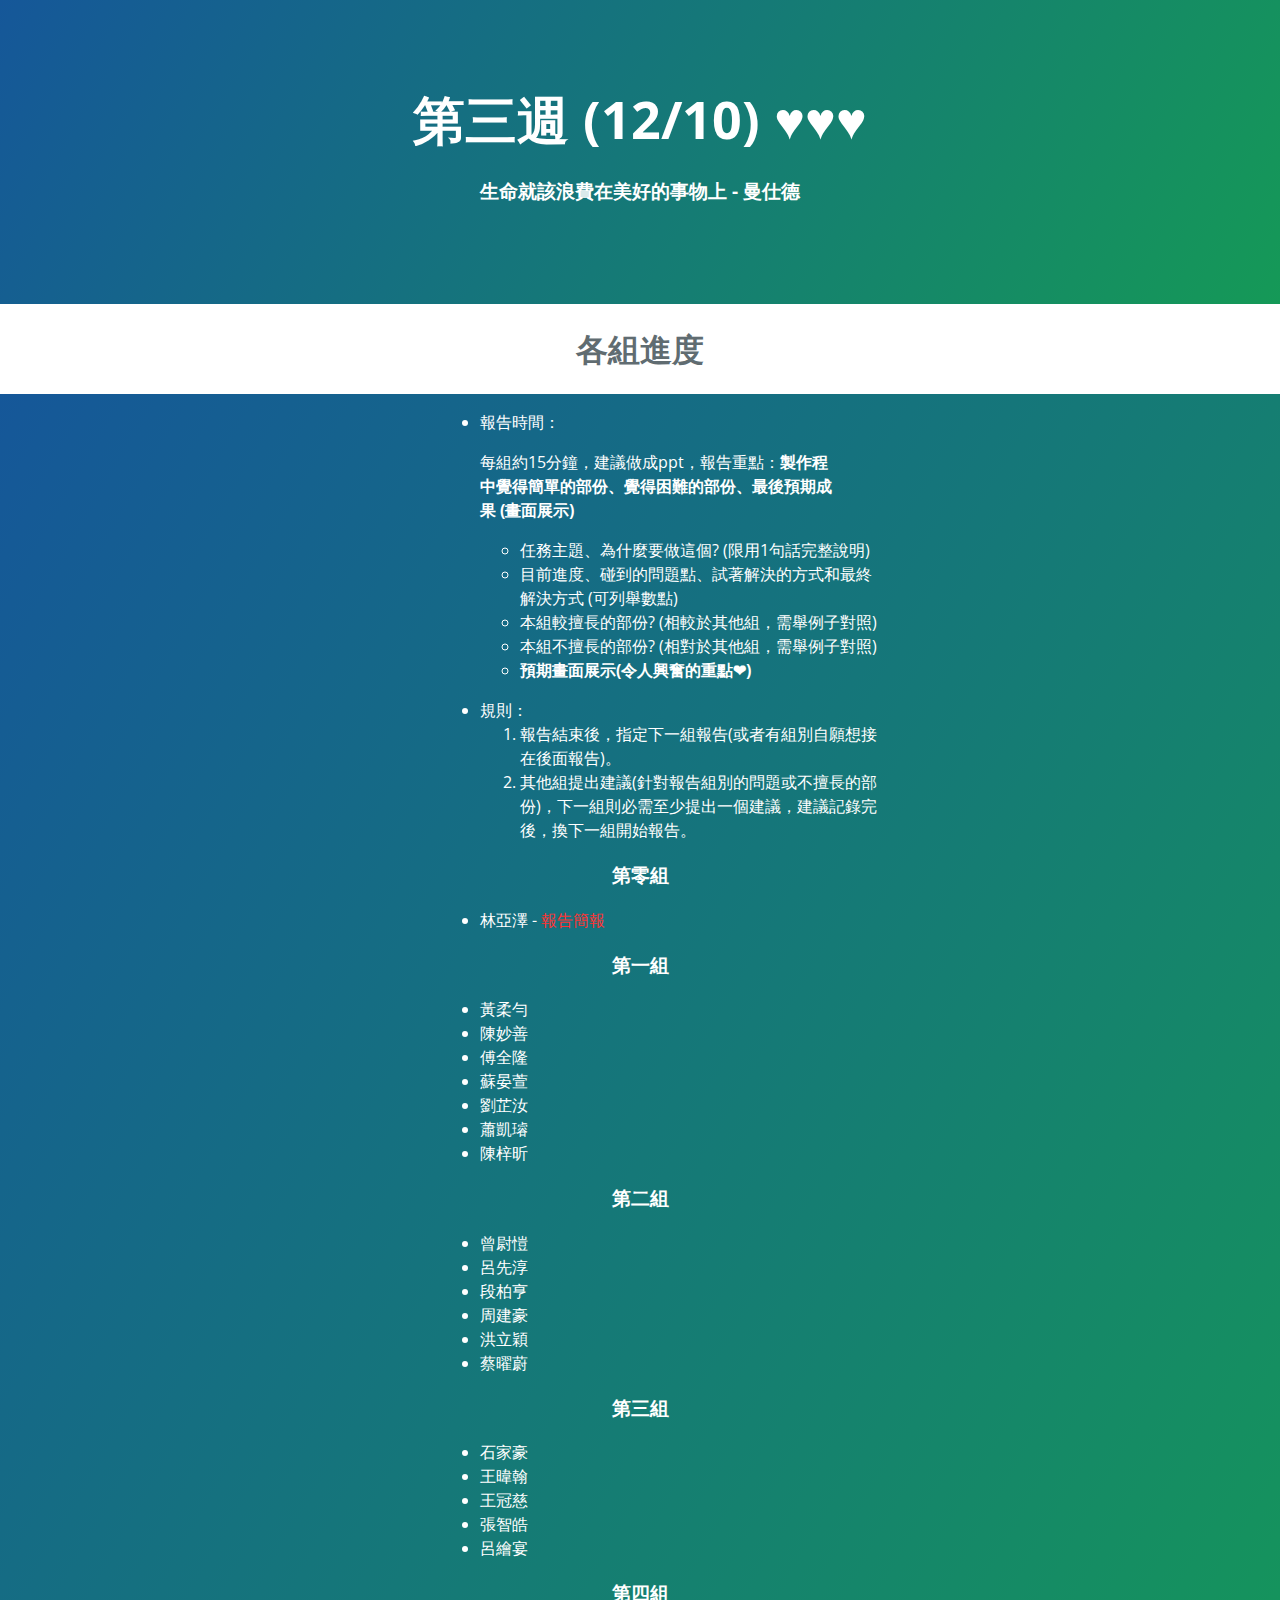
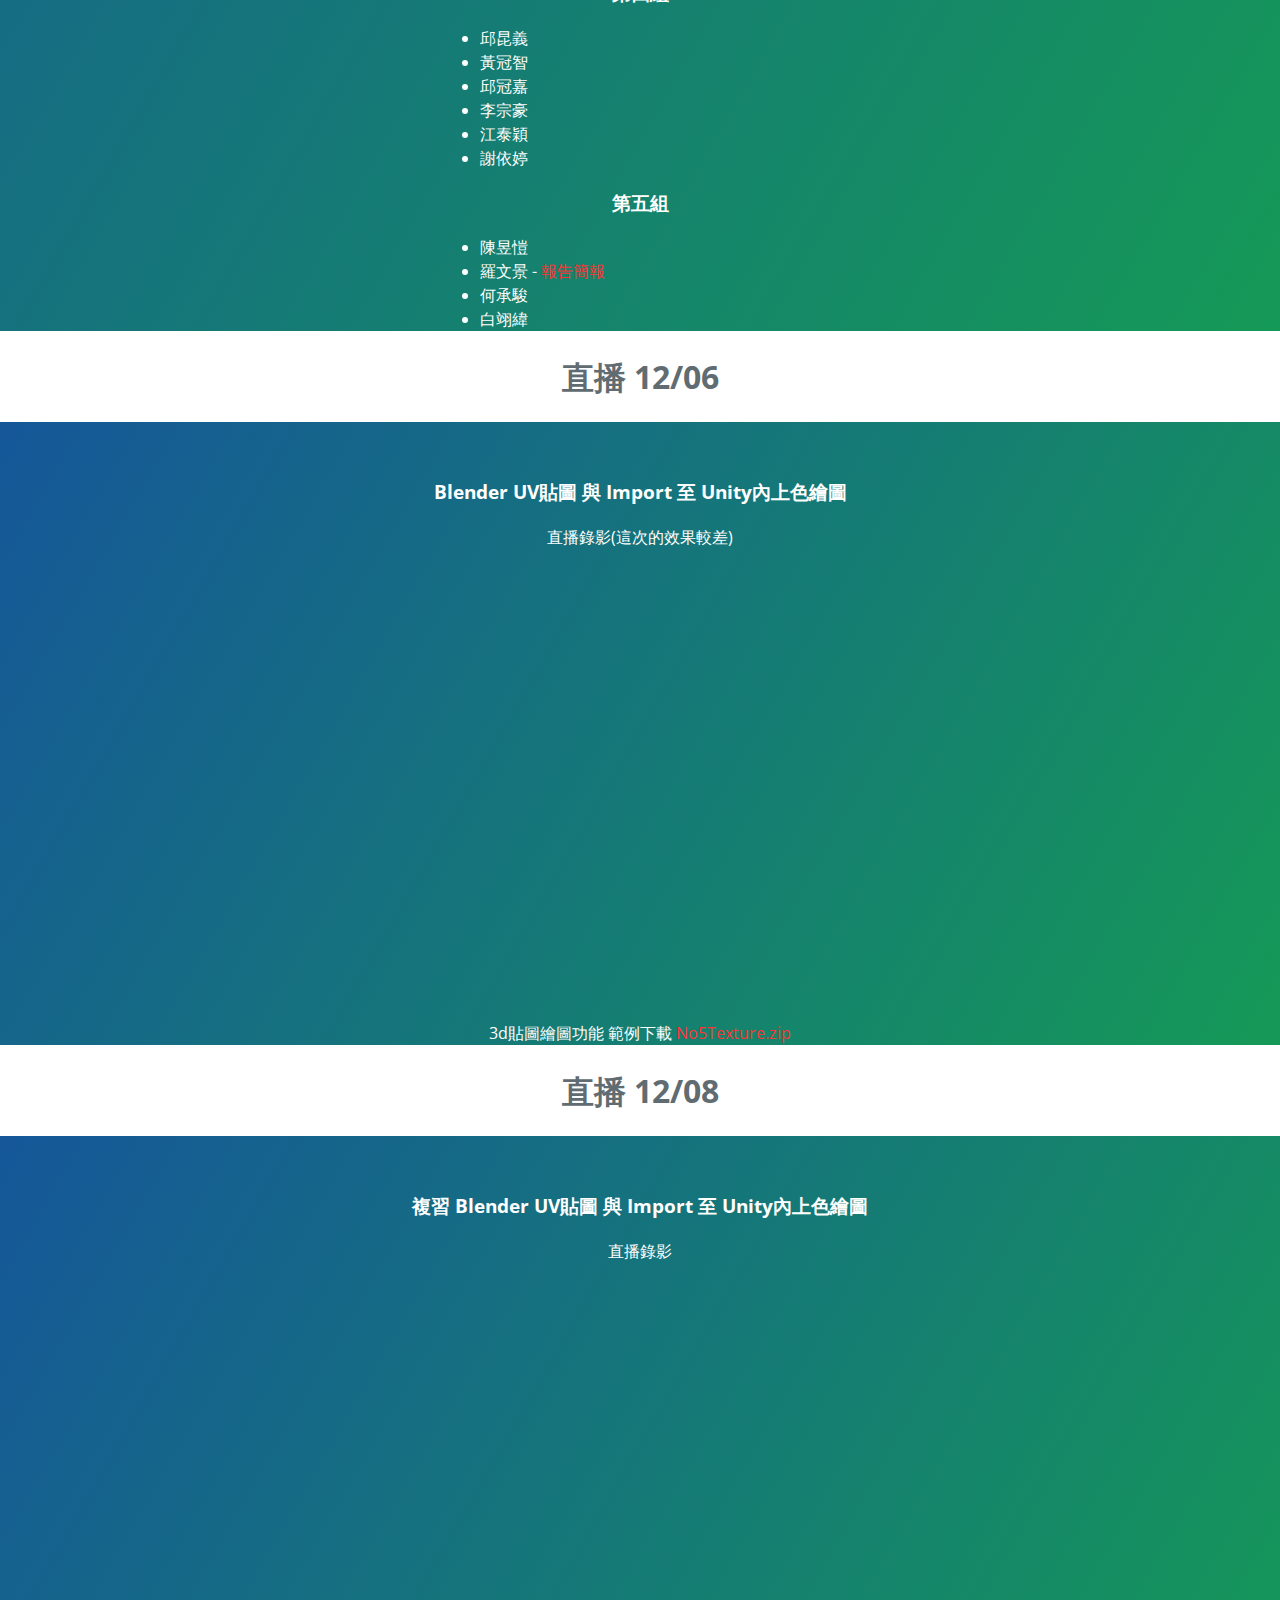
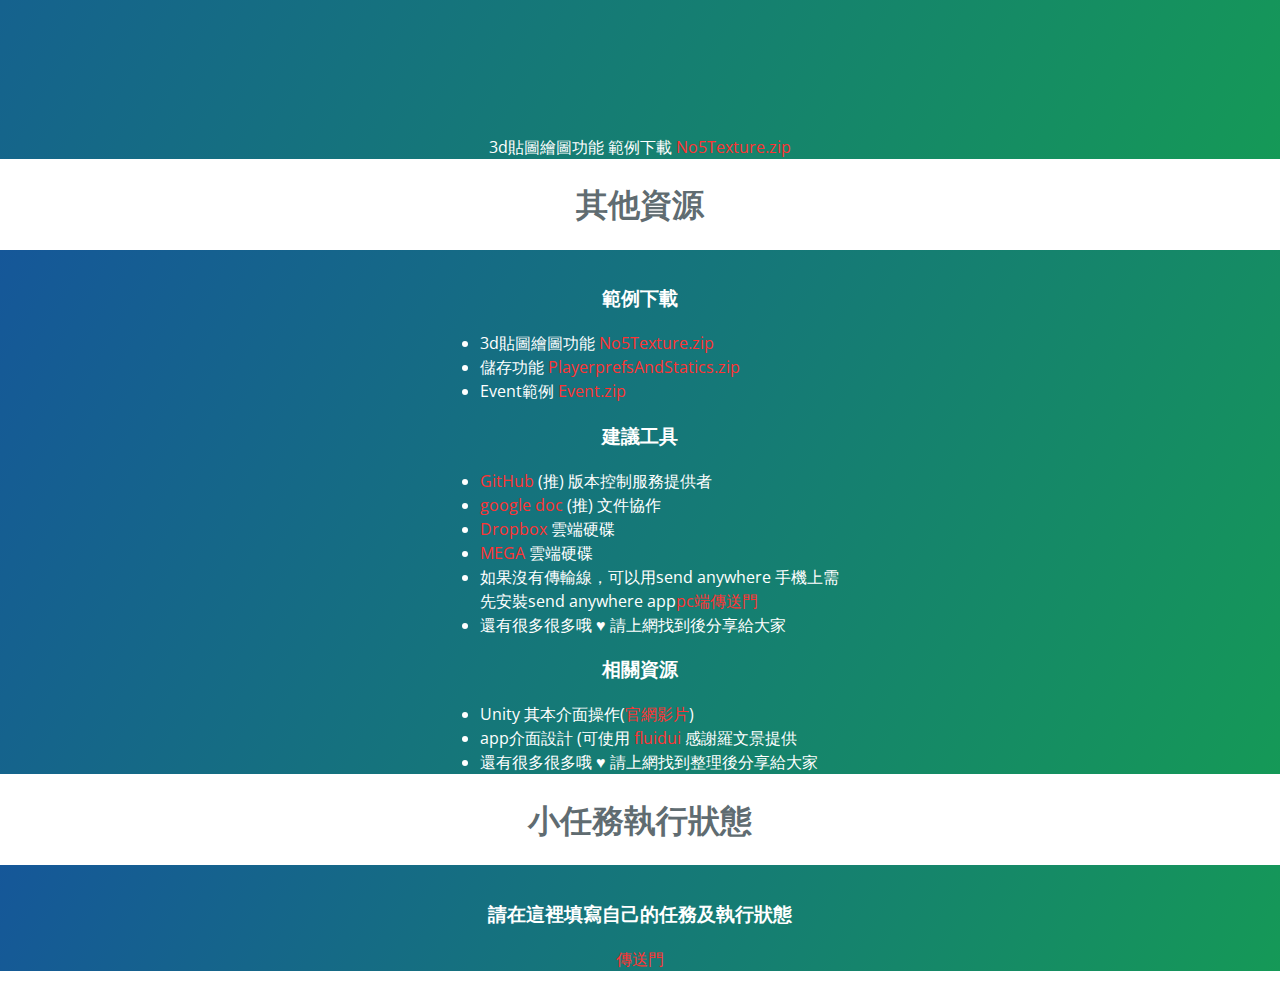
<file: week3.html>
<!DOCTYPE html>
<html lang="en-us">
	<head>
		<meta charset="UTF-8">
		<title>Usc2015 week 3 by yazelin</title>
		<meta name="viewport" content="width=device-width, initial-scale=1">
		<link rel="stylesheet" type="text/css" href="stylesheets/usc2015.css" media="screen">
		<link rel="stylesheet" type="text/css" href="stylesheets/normalize.css" media="screen">
		<link href='https://fonts.googleapis.com/css?family=Open+Sans:400,700' rel='stylesheet' type='text/css'>
		<link rel="stylesheet" type="text/css" href="stylesheets/stylesheet.css" media="screen">
		<link rel="stylesheet" type="text/css" href="stylesheets/github-light.css" media="screen">
	</head>
	<body>
		<section class="page-header">
			<h1 class="project-name">第三週 (12/10) &hearts;&hearts;&hearts;</h1>
			<h3>生命就該浪費在美好的事物上 - 曼仕德</h3>
		</section>
		
		<section class="page-block">
			<h1>各組進度</h1>

			<div class="color-background">
				<ul>
					<li>報告時間：
						<p>每組約15分鐘，建議做成ppt，報告重點：<b>製作程中覺得簡單的部份、覺得困難的部份、最後預期成果 (畫面展示)</b>
							<ul>
								<li>任務主題、為什麼要做這個? (限用1句話完整說明)</li>
								<li>目前進度、碰到的問題點、試著解決的方式和最終解決方式 (可列舉數點)</li>
								<li>本組較擅長的部份? (相較於其他組，需舉例子對照)</li>
								<li>本組不擅長的部份? (相對於其他組，需舉例子對照)</li>
								<li><b>預期畫面展示(令人興奮的重點❤)</b></li>
							</ul>
						</p>
					</li>
					<li>規則：
						<ol>
							<li>報告結束後，指定下一組報告(或者有組別自願想接在後面報告)。</li>
							<li>其他組提出建議(針對報告組別的問題或不擅長的部份)，下一組則必需至少提出一個建議，建議記錄完後，換下一組開始報告。</li>
						<ol>
					</li>
				</ul>
			
				<h3>第零組</h3>
				<ul>
					<li>林亞澤 - <a href="https://docs.google.com/presentation/d/1OTW2xB0dskkP86wWjV69FpkpoQawGmV1GgPIixup70w/edit?usp=sharing">報告簡報</a>
					</li>
				</ul>
				<h3>第一組</h3>
				<ul>
					<li>黃柔勻</li>
					<li>陳妙善</li>
					<li>傅全隆</li>
					<li>蘇晏萱</li>
					<li>劉芷汝</li>
					<li>蕭凱璿</li>
					<li>陳梓昕</li>
				</ul>
				<h3>第二組</h3>
				<ul>
					<li>曾尉愷</li>
					<li>呂先淳</li>
					<li>段柏亨</li>
					<li>周建豪</li>
					<li>洪立穎</li>
					<li>蔡曜蔚</li>					
				</ul>
				<h3>第三組</h3>
				<ul>
					<li>石家豪</li>
					<li>王暐翰</li>
					<li>王冠慈</li>
					<li>張智皓</li>
					<li>呂繪宴</li>					
				</ul>
				<h3>第四組</h3>
				<ul>
					<li>邱昆義</li>
					<li>黃冠智</li>
					<li>邱冠嘉</li>
					<li>李宗豪</li>
					<li>江泰穎</li>					
					<li>謝依婷</li>					
				</ul>			
				<h3>第五組</h3>
				<ul>
					<li>陳昱愷</li>
					<li>羅文景 - <a href="https://www.emaze.com/@AFLOIOLL/by-">報告簡報</a></li>
					<li>何承駿</li>
					<li>白翊緯</li>					
				</ul>
				
			</div>
		</section>

		<section class="page-block">
			<h1>直播 12/06</h1>	
			<div class="color-background">
				<div class="text-info">
					<h3>Blender UV貼圖 與 Import 至 Unity內上色繪圖</h3>
					<p> 直播錄影(這次的效果較差)</p>
					<iframe src="https://www.youtube.com/embed/-LuptaEEb-Y" frameborder="0" allowfullscreen></iframe><br />
					3d貼圖繪圖功能 範例下載 <a href="https://mega.nz/#F!RMIAlI4J!OkMM3tlALVmCB5BYw45CdQ">No5Texture.zip</a>
				</div>
			</div>
		</section>
		<section class="page-block">
			<h1>直播 12/08</h1>	
			<div class="color-background">
				<div class="text-info">
					<h3>複習 Blender UV貼圖 與 Import 至 Unity內上色繪圖</h3>
					<p> 直播錄影</p>
					<iframe src="https://www.youtube.com/embed/kR9wtfJJxb0" frameborder="0" allowfullscreen></iframe><br />
					3d貼圖繪圖功能 範例下載 <a href="https://mega.nz/#F!RMIAlI4J!OkMM3tlALVmCB5BYw45CdQ">No5Texture.zip</a>
				</div>
			</div>
		</section>
		<section class="page-block">
			<h1> 其他資源 </h1>
			<div class="color-background">
			<h3>範例下載</h3>
			<ul>
				<li>3d貼圖繪圖功能 <a href="https://mega.nz/#F!RMIAlI4J!OkMM3tlALVmCB5BYw45CdQ">No5Texture.zip</a></li>
				<li>儲存功能 <a href="https://mega.nz/#F!RMIAlI4J!OkMM3tlALVmCB5BYw45CdQ">PlayerprefsAndStatics.zip</a></li>
				<li>Event範例 <a href="https://mega.nz/#F!RMIAlI4J!OkMM3tlALVmCB5BYw45CdQ">Event.zip</a></li>
			</ul>
			<h3>建議工具</h3>
			<ul>
				<li><a href="https://github.com/">GitHub</a> (推) 版本控制服務提供者</li>
				<li><a href="https://docs.google.com">google doc</a> (推) 文件協作</li>
				<li><a href="https://www.dropbox.com/">Dropbox</a> 雲端硬碟</li>
				<li><a href="http://mega.co.nz/">MEGA</a> 雲端硬碟</li>
				<li>如果沒有傳輸線，可以用send anywhere 手機上需先安裝send anywhere app<a href="https://send-anywhere.com/">pc端傳送門</a></li>
				<li>還有很多很多哦 &hearts;	請上網找到後分享給大家 </li>
			</ul>
			<h3>相關資源</h3>
			<ul>
				<li>Unity 其本介面操作(<a href="http://unity3d.com/learn/tutorials/topics/interface-essentials">官網影片</a>) </li>
				<li>app介面設計 (可使用 <a href="https://www.fluidui.com/">fluidui</a> 感謝羅文景提供</li>
				<li>還有很多很多哦 &hearts;	請上網找到整理後分享給大家 </li>
			</ul>
			<h3></h3>
			</div>
		</section>
		
		<section class="page-block">
			<h1>小任務執行狀態</h1>	
			<div class="color-background">	
				<h3>請在這裡填寫自己的任務及執行狀態</h3>
				<p>
					<a href="https://docs.google.com/spreadsheets/d/1DR_9yLDJzh43hNzwhl0ssZw21oaRL5LtTIvCVKoCFUk/edit?usp=sharing">傳送門</a>
				</p>
			</div>
		</section>
	</body>
</html>
</file>
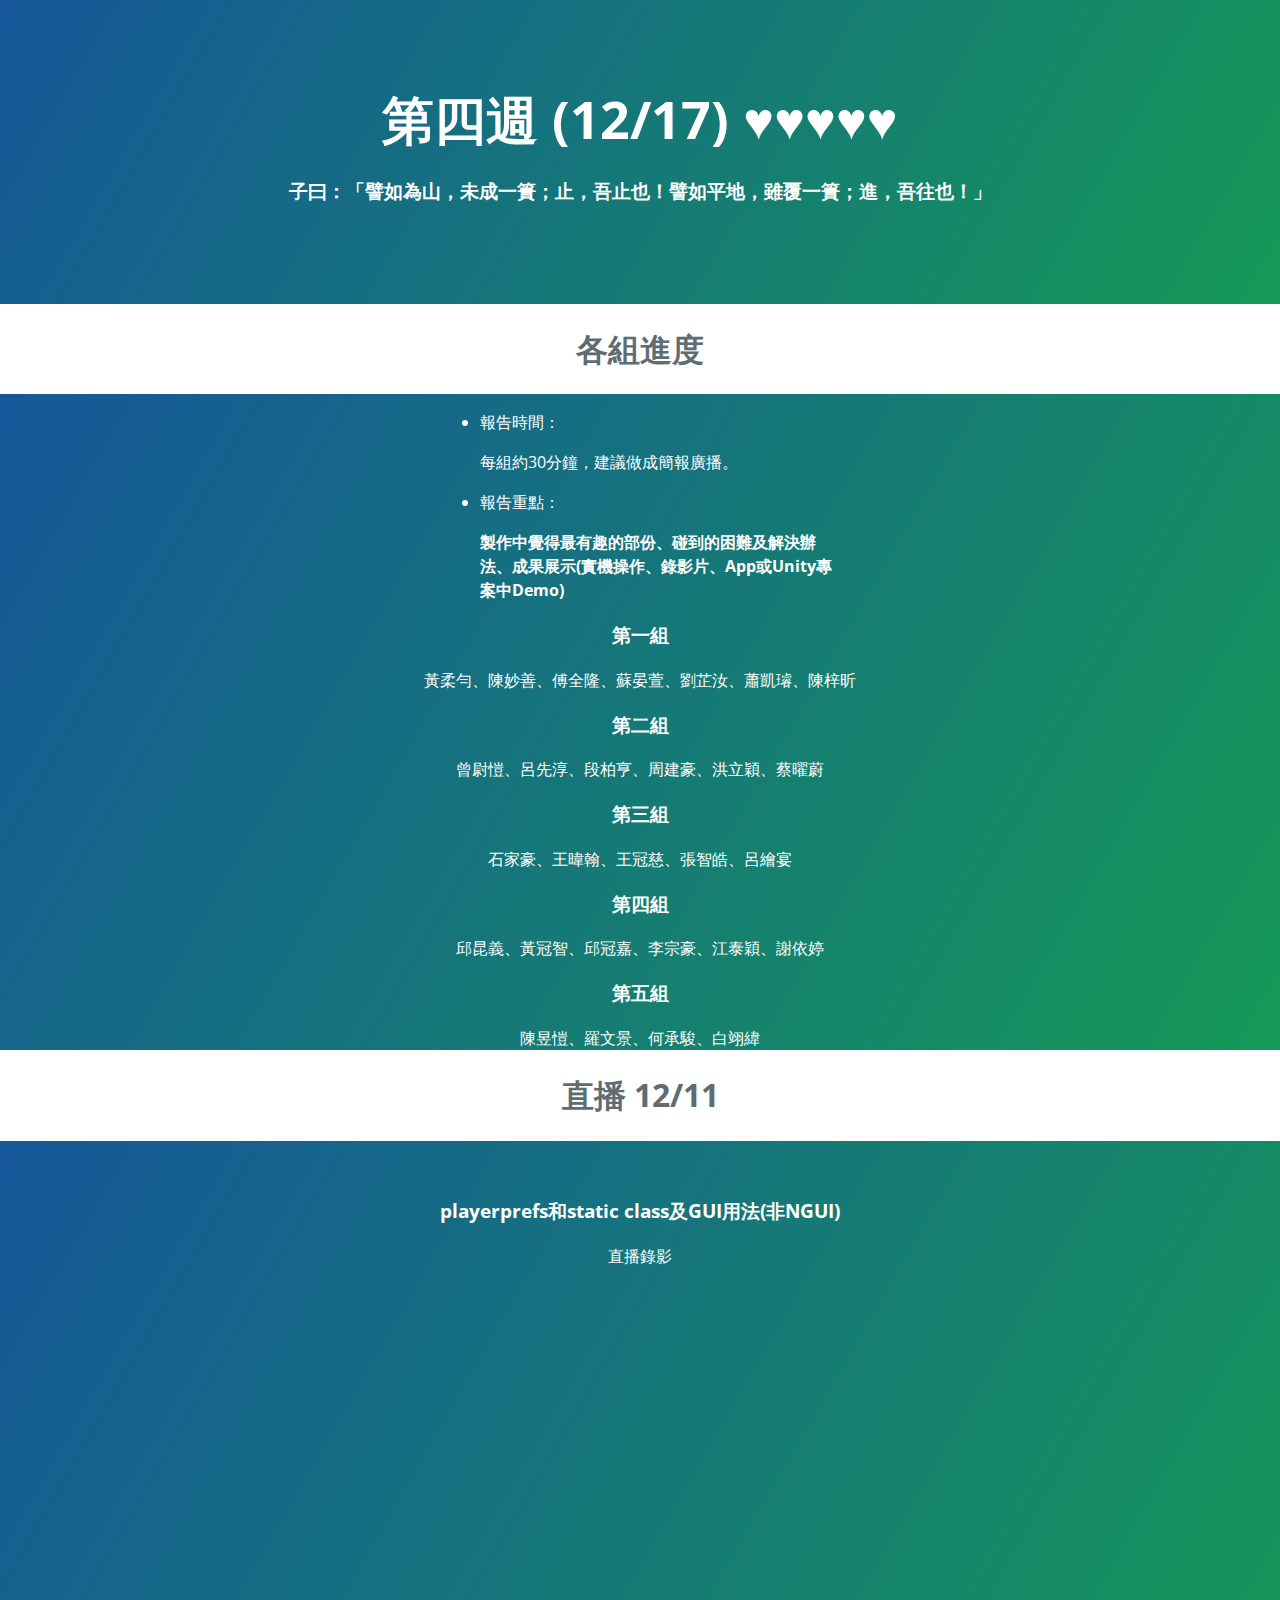
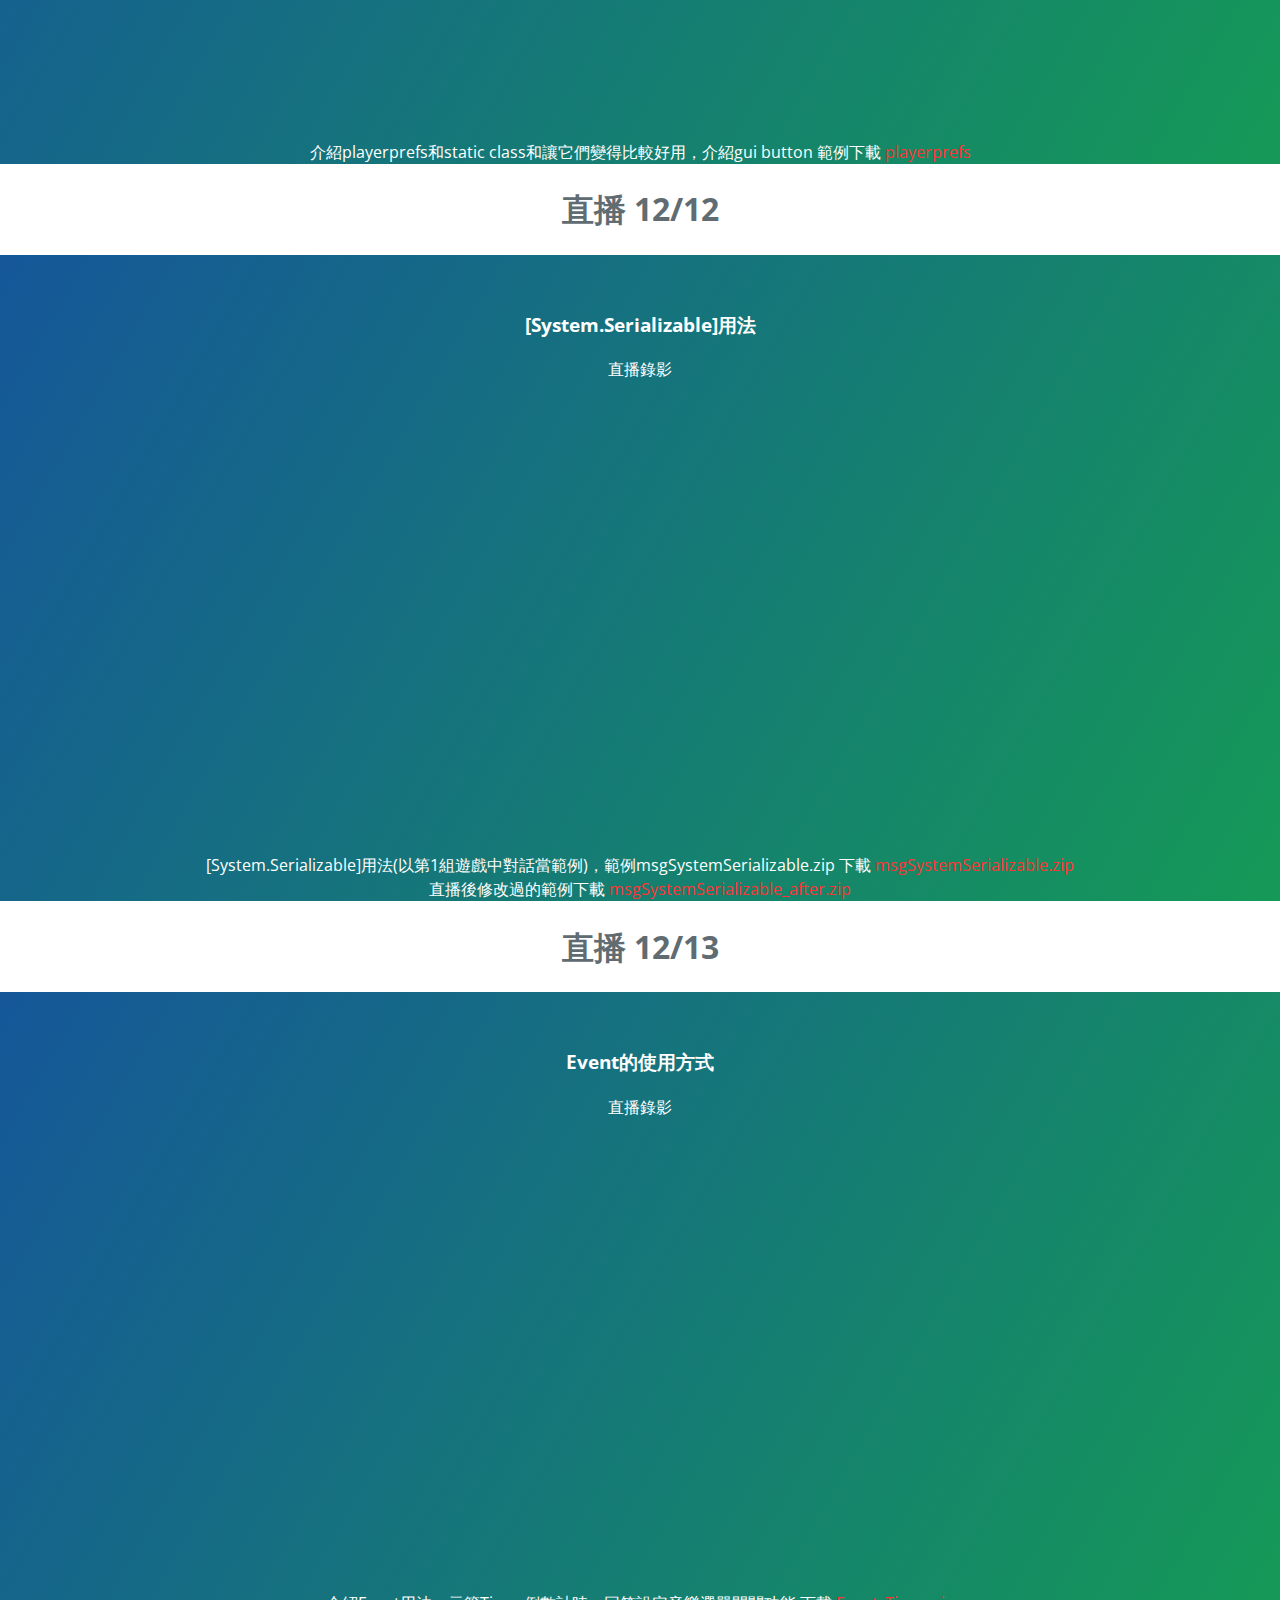
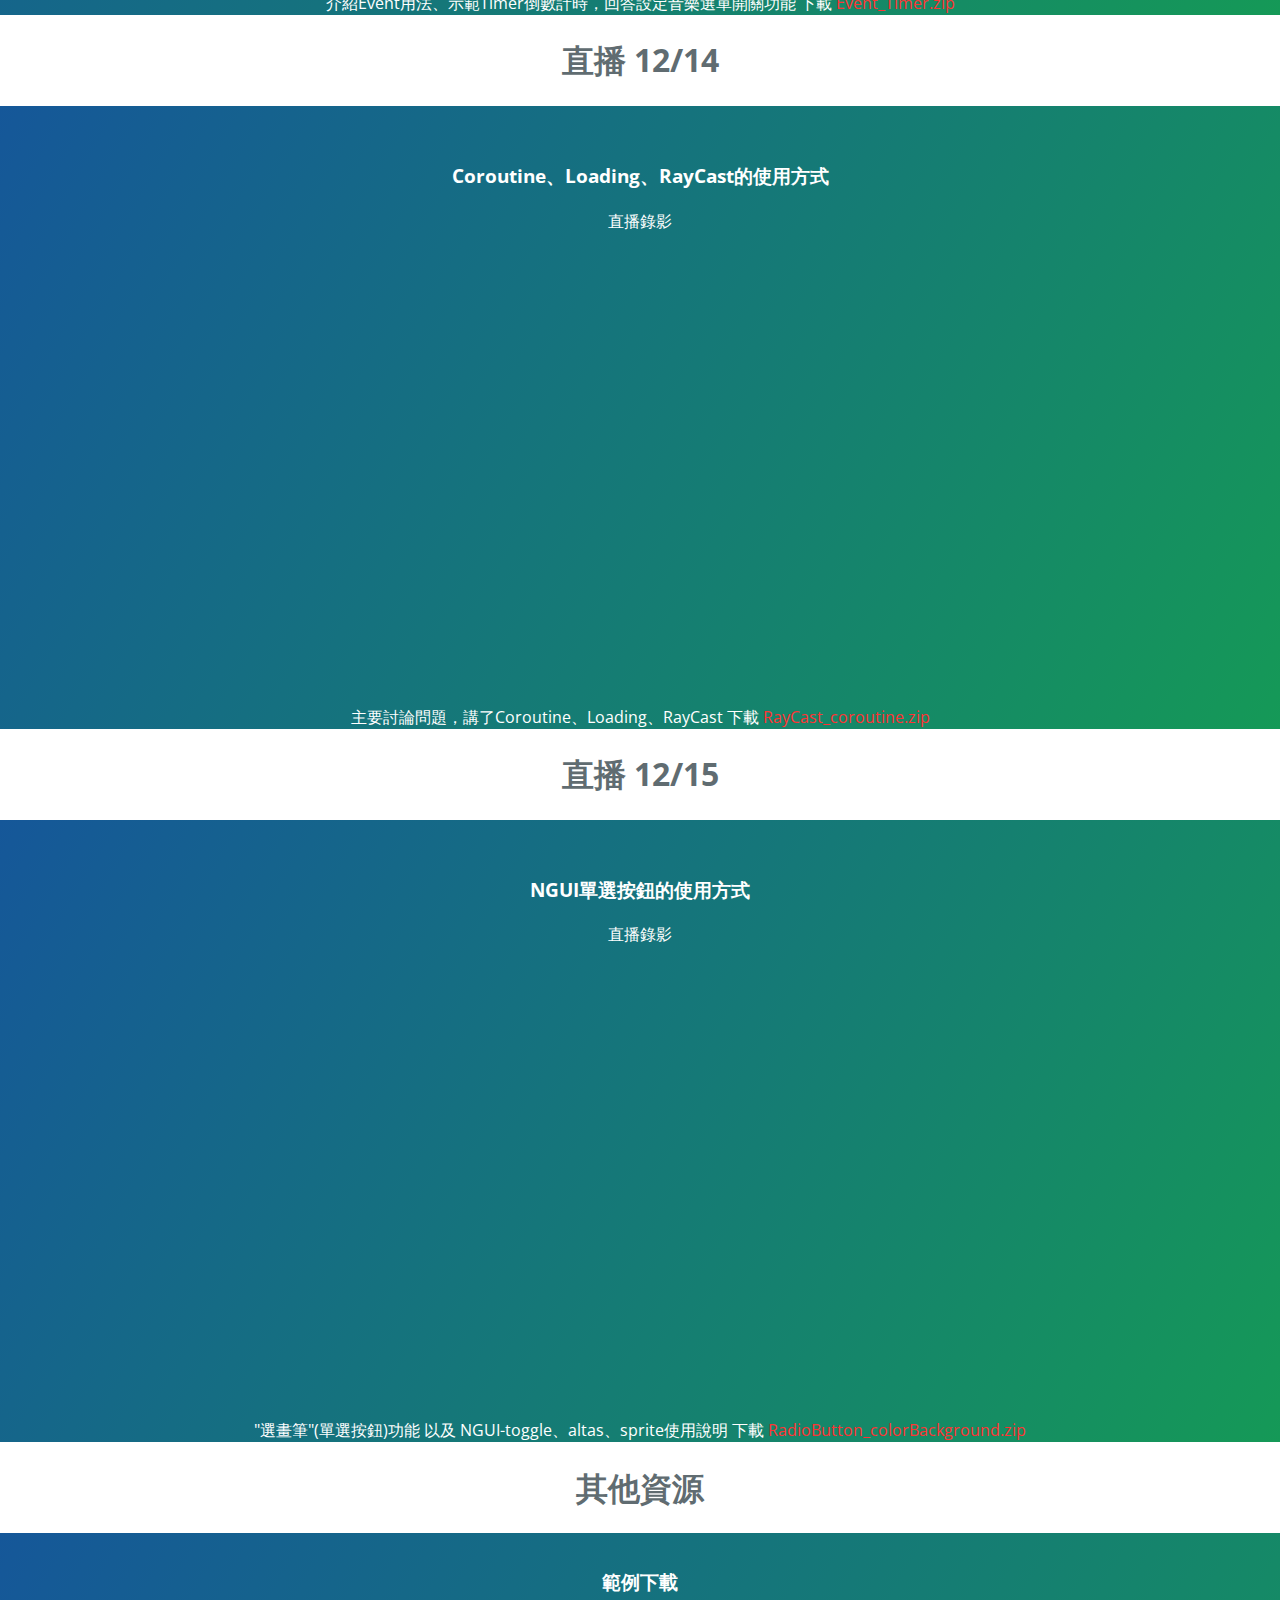
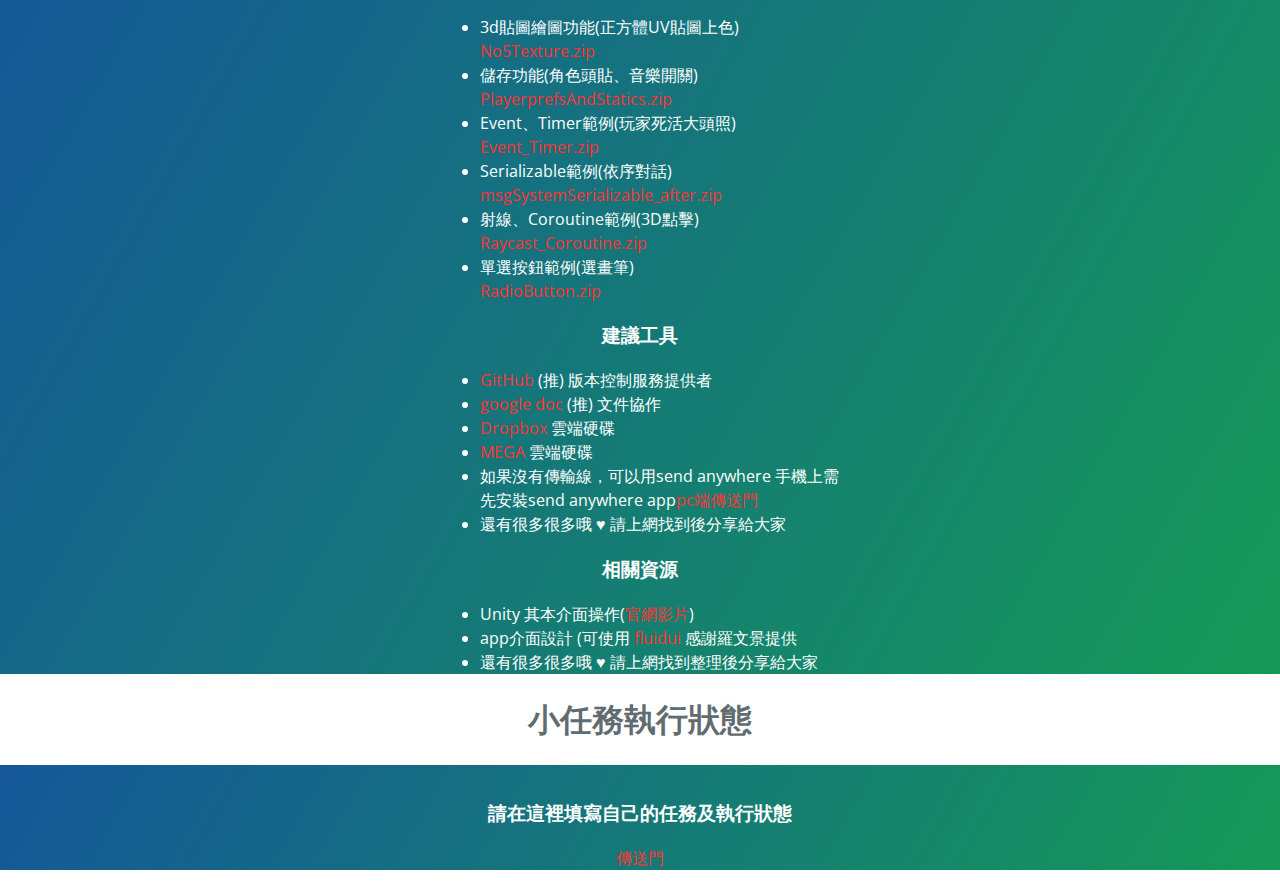
<file: week4.html>
<!DOCTYPE html>
<html lang="en-us">
	<head>
		<meta charset="UTF-8">
		<title>Usc2015 week 4 by yazelin</title>
		<meta name="viewport" content="width=device-width, initial-scale=1">
		<link rel="stylesheet" type="text/css" href="stylesheets/usc2015.css" media="screen">
		<link rel="stylesheet" type="text/css" href="stylesheets/normalize.css" media="screen">
		<link href='https://fonts.googleapis.com/css?family=Open+Sans:400,700' rel='stylesheet' type='text/css'>
		<link rel="stylesheet" type="text/css" href="stylesheets/stylesheet.css" media="screen">
		<link rel="stylesheet" type="text/css" href="stylesheets/github-light.css" media="screen">
	</head>
	<body>
		<section class="page-header">
			<h1 class="project-name">第四週 (12/17) &hearts;&hearts;&hearts;&hearts;&hearts;</h1>
			<h3> 子曰：「譬如為山，未成一簣；止，吾止也！譬如平地，雖覆一簣；進，吾往也！」</h3>
		</section>
		
		<section class="page-block">
			<h1>各組進度</h1>

			<div class="color-background">
				<ul>
					<li>報告時間：
						<p>每組約30分鐘，建議做成簡報廣播。</p>
					</li>
					<li>報告重點：
						<p><b>製作中覺得最有趣的部份、碰到的困難及解決辦法、成果展示(實機操作、錄影片、App或Unity專案中Demo)</b></p>
					</li>
				</ul>
				<!--
				<h3>第零組</h3>
				<ul>
					<li>林亞澤</li>
				</ul>
				-->
				<h3>第一組</h3>
				<p>黃柔勻、陳妙善、傅全隆、蘇晏萱、劉芷汝、蕭凱璿、陳梓昕</p>
				<h3>第二組</h3>
				<p>曾尉愷、呂先淳、段柏亨、周建豪、洪立穎、蔡曜蔚</p>
				<h3>第三組</h3>
				<p>石家豪、王暐翰、王冠慈、張智皓、呂繪宴</p>
				<h3>第四組</h3>
				<p>邱昆義、黃冠智、邱冠嘉、李宗豪、江泰穎、謝依婷</p>
				<h3>第五組</h3>
				<p>陳昱愷、羅文景、何承駿、白翊緯</p>
				
			</div>
		</section>

		<section class="page-block">
			<h1>直播 12/11</h1>	
			<div class="color-background">
				<div class="text-info">
					<h3>playerprefs和static class及GUI用法(非NGUI)﻿</h3>
					<p> 直播錄影 </p>
					<iframe src="https://www.youtube.com/embed/RSED5VkTFU4" frameborder="0" allowfullscreen></iframe><br />
					介紹playerprefs和static class和讓它們變得比較好用，介紹gui button 範例下載 <a href="https://mega.nz/#F!RMIAlI4J!OkMM3tlALVmCB5BYw45CdQ">playerprefs</a>
				</div>
			</div>
		</section>

		<section class="page-block">
			<h1>直播 12/12</h1>	
			<div class="color-background">
				<div class="text-info">
					<h3>[System.Serializable]用法﻿</h3>
					<p> 直播錄影 </p>
					<iframe src="https://www.youtube.com/embed/KVugIt5kQK4" frameborder="0" allowfullscreen></iframe><br />
					[System.Serializable]用法﻿(以第1組遊戲中對話當範例)，範例msgSystemSerializable.zip 下載 <a href="https://mega.nz/#F!RMIAlI4J!OkMM3tlALVmCB5BYw45CdQ">msgSystemSerializable.zip</a><br />
					直播後修改過的範例下載 <a href="https://mega.nz/#F!RMIAlI4J!OkMM3tlALVmCB5BYw45CdQ">msgSystemSerializable_after.zip</a><br />
				</div>
			</div>
		</section>
		
		<section class="page-block">
			<h1>直播 12/13</h1>	
			<div class="color-background">
				<div class="text-info">
					<h3>Event的使用方式﻿</h3>
					<p> 直播錄影 </p>
					<iframe src="https://www.youtube.com/embed/PhkWFFxvI2A" frameborder="0" allowfullscreen></iframe><br />
					介紹Event用法、示範Timer倒數計時，回答設定音樂選單開關功能 下載 <a href="https://mega.nz/#F!RMIAlI4J!OkMM3tlALVmCB5BYw45CdQ">Event_Timer.zip</a>
				</div>
			</div>
		</section>
		
		<section class="page-block">
			<h1>直播 12/14</h1>	
			<div class="color-background">
				<div class="text-info">
					<h3>Coroutine、Loading、RayCast的使用方式﻿</h3>
					<p> 直播錄影 </p>
					<iframe src="https://www.youtube.com/embed/0FJAAhnzh2o" frameborder="0" allowfullscreen></iframe><br />
					主要討論問題，講了Coroutine、Loading、RayCast 下載 <a href="https://mega.nz/#F!RMIAlI4J!OkMM3tlALVmCB5BYw45CdQ">RayCast_coroutine.zip</a>
				</div>
			</div>
		</section>
		
		<section class="page-block">
			<h1>直播 12/15</h1>	
			<div class="color-background">
				<div class="text-info">
					<h3>NGUI單選按鈕的使用方式﻿</h3>
					<p> 直播錄影 </p>
					<iframe src="https://www.youtube.com/embed/2SkyfVSW8gw" frameborder="0" allowfullscreen></iframe><br />
					"選畫筆"(單選按鈕)功能 以及 NGUI-toggle、altas、sprite使用說明 下載 <a href="https://mega.nz/#F!RMIAlI4J!OkMM3tlALVmCB5BYw45CdQ">RadioButton_colorBackground.zip</a>
				</div>
			</div>
		</section>
		
		<section class="page-block">
			<h1> 其他資源 </h1>
			<div class="color-background">
			<h3>範例下載</h3>
			<ul>
				<li>3d貼圖繪圖功能(正方體UV貼圖上色) <br />
					<a href="https://mega.nz/#F!RMIAlI4J!OkMM3tlALVmCB5BYw45CdQ">No5Texture.zip</a>
				</li>
				<li>儲存功能(角色頭貼、音樂開關) <br />
					<a href="https://mega.nz/#F!RMIAlI4J!OkMM3tlALVmCB5BYw45CdQ">PlayerprefsAndStatics.zip</a>
				</li>
				<li>Event、Timer範例(玩家死活大頭照) <br />
					<a href="https://mega.nz/#F!RMIAlI4J!OkMM3tlALVmCB5BYw45CdQ">Event_Timer.zip</a>
				</li>
				<li>Serializable範例(依序對話) <br />
					<a href="https://mega.nz/#F!RMIAlI4J!OkMM3tlALVmCB5BYw45CdQ">msgSystemSerializable_after.zip</a>
				</li>
				<li>射線、Coroutine範例(3D點擊) <br />
					<a href="https://mega.nz/#F!RMIAlI4J!OkMM3tlALVmCB5BYw45CdQ">Raycast_Coroutine.zip</a>
				</li>
				<li>單選按鈕範例(選畫筆) <br />
					<a href="https://mega.nz/#F!RMIAlI4J!OkMM3tlALVmCB5BYw45CdQ">RadioButton.zip</a>
				</li>
			</ul>
			<h3>建議工具</h3>
			<ul>
				<li><a href="https://github.com/">GitHub</a> (推) 版本控制服務提供者</li>
				<li><a href="https://docs.google.com">google doc</a> (推) 文件協作</li>
				<li><a href="https://www.dropbox.com/">Dropbox</a> 雲端硬碟</li>
				<li><a href="http://mega.co.nz/">MEGA</a> 雲端硬碟</li>
				<li>如果沒有傳輸線，可以用send anywhere 手機上需先安裝send anywhere app<a href="https://send-anywhere.com/">pc端傳送門</a></li>
				<li>還有很多很多哦 &hearts;	請上網找到後分享給大家 </li>
			</ul>
			<h3>相關資源</h3>
			<ul>
				<li>Unity 其本介面操作(<a href="http://unity3d.com/learn/tutorials/topics/interface-essentials">官網影片</a>) </li>
				<li>app介面設計 (可使用 <a href="https://www.fluidui.com/">fluidui</a> 感謝羅文景提供</li>
				<li>還有很多很多哦 &hearts;	請上網找到整理後分享給大家 </li>
			</ul>
			<h3></h3>
			</div>
		</section>
		
		<section class="page-block">
			<h1>小任務執行狀態</h1>	
			<div class="color-background">	
				<h3>請在這裡填寫自己的任務及執行狀態</h3>
				<p>
					<a href="https://docs.google.com/spreadsheets/d/1DR_9yLDJzh43hNzwhl0ssZw21oaRL5LtTIvCVKoCFUk/edit?usp=sharing">傳送門</a>
				</p>
			</div>
		</section>
	</body>
</html>
</file>
<file: stylesheets/stylesheet.css>
* {
  box-sizing: border-box; }

body {
  padding: 0;
  margin: 0;
  font-family: "Open Sans", "Helvetica Neue", Helvetica, Arial, sans-serif;
  font-size: 16px;
  line-height: 1.5;
  color: #606c71; }

a {
  color: #1e6bb8;
  text-decoration: none; }
  a:hover {
    text-decoration: underline; }

.btn {
  display: inline-block;
  margin-bottom: 1rem;
  color: rgba(255, 255, 255, 0.7);
  background-color: rgba(255, 255, 255, 0.08);
  border-color: rgba(255, 255, 255, 0.2);
  border-style: solid;
  border-width: 1px;
  border-radius: 0.3rem;
  transition: color 0.2s, background-color 0.2s, border-color 0.2s; }
  .btn + .btn {
    margin-left: 1rem; }

.btn:hover {
  color: rgba(255, 255, 255, 0.8);
  text-decoration: none;
  background-color: rgba(255, 255, 255, 0.2);
  border-color: rgba(255, 255, 255, 0.3); }

@media screen and (min-width: 64em) {
  .btn {
    padding: 0.75rem 1rem; } }

@media screen and (min-width: 42em) and (max-width: 64em) {
  .btn {
    padding: 0.6rem 0.9rem;
    font-size: 0.9rem; } }

@media screen and (max-width: 42em) {
  .btn {
    display: block;
    width: 100%;
    padding: 0.75rem;
    font-size: 0.9rem; }
    .btn + .btn {
      margin-top: 1rem;
      margin-left: 0; } }

.page-header {
  color: #fff;
  text-align: center;
  background-color: #159957;
  background-image: linear-gradient(120deg, #155799, #159957); }

@media screen and (min-width: 64em) {
  .page-header {
    padding: 5rem 6rem; } }

@media screen and (min-width: 42em) and (max-width: 64em) {
  .page-header {
    padding: 3rem 4rem; } }

@media screen and (max-width: 42em) {
  .page-header {
    padding: 2rem 1rem; } }

.project-name {
  margin-top: 0;
  margin-bottom: 0.1rem; }

@media screen and (min-width: 64em) {
  .project-name {
    font-size: 3.25rem; } }

@media screen and (min-width: 42em) and (max-width: 64em) {
  .project-name {
    font-size: 2.25rem; } }

@media screen and (max-width: 42em) {
  .project-name {
    font-size: 1.75rem; } }

.project-tagline {
  margin-bottom: 2rem;
  font-weight: normal;
  opacity: 0.7; }

@media screen and (min-width: 64em) {
  .project-tagline {
    font-size: 1.25rem; } }

@media screen and (min-width: 42em) and (max-width: 64em) {
  .project-tagline {
    font-size: 1.15rem; } }

@media screen and (max-width: 42em) {
  .project-tagline {
    font-size: 1rem; } }

.main-content :first-child {
  margin-top: 0; }
.main-content img {
  max-width: 100%; }
.main-content h1, .main-content h2, .main-content h3, .main-content h4, .main-content h5, .main-content h6 {
  margin-top: 2rem;
  margin-bottom: 1rem;
  font-weight: normal;
  color: #159957; }
.main-content p {
  margin-bottom: 1em; }
.main-content code {
  padding: 2px 4px;
  font-family: Consolas, "Liberation Mono", Menlo, Courier, monospace;
  font-size: 0.9rem;
  color: #383e41;
  background-color: #f3f6fa;
  border-radius: 0.3rem; }
.main-content pre {
  padding: 0.8rem;
  margin-top: 0;
  margin-bottom: 1rem;
  font: 1rem Consolas, "Liberation Mono", Menlo, Courier, monospace;
  color: #567482;
  word-wrap: normal;
  background-color: #f3f6fa;
  border: solid 1px #dce6f0;
  border-radius: 0.3rem; }
  .main-content pre > code {
    padding: 0;
    margin: 0;
    font-size: 0.9rem;
    color: #567482;
    word-break: normal;
    white-space: pre;
    background: transparent;
    border: 0; }
.main-content .highlight {
  margin-bottom: 1rem; }
  .main-content .highlight pre {
    margin-bottom: 0;
    word-break: normal; }
.main-content .highlight pre, .main-content pre {
  padding: 0.8rem;
  overflow: auto;
  font-size: 0.9rem;
  line-height: 1.45;
  border-radius: 0.3rem; }
.main-content pre code, .main-content pre tt {
  display: inline;
  max-width: initial;
  padding: 0;
  margin: 0;
  overflow: initial;
  line-height: inherit;
  word-wrap: normal;
  background-color: transparent;
  border: 0; }
  .main-content pre code:before, .main-content pre code:after, .main-content pre tt:before, .main-content pre tt:after {
    content: normal; }
.main-content ul, .main-content ol {
  margin-top: 0; }
.main-content blockquote {
  padding: 0 1rem;
  margin-left: 0;
  color: #819198;
  border-left: 0.3rem solid #dce6f0; }
  .main-content blockquote > :first-child {
    margin-top: 0; }
  .main-content blockquote > :last-child {
    margin-bottom: 0; }
.main-content table {
  display: block;
  width: 100%;
  overflow: auto;
  word-break: normal;
  word-break: keep-all; }
  .main-content table th {
    font-weight: bold; }
  .main-content table th, .main-content table td {
    padding: 0.5rem 1rem;
    border: 1px solid #e9ebec; }
.main-content dl {
  padding: 0; }
  .main-content dl dt {
    padding: 0;
    margin-top: 1rem;
    font-size: 1rem;
    font-weight: bold; }
  .main-content dl dd {
    padding: 0;
    margin-bottom: 1rem; }
.main-content hr {
  height: 2px;
  padding: 0;
  margin: 1rem 0;
  background-color: #eff0f1;
  border: 0; }

@media screen and (min-width: 64em) {
  .main-content {
    max-width: 64rem;
    padding: 2rem 6rem;
    margin: 0 auto;
    font-size: 1.1rem; } }

@media screen and (min-width: 42em) and (max-width: 64em) {
  .main-content {
    padding: 2rem 4rem;
    font-size: 1.1rem; } }

@media screen and (max-width: 42em) {
  .main-content {
    padding: 2rem 1rem;
    font-size: 1rem; } }

.site-footer {
  padding-top: 2rem;
  margin-top: 2rem;
  border-top: solid 1px #eff0f1; }

.site-footer-owner {
  display: block;
  font-weight: bold; }

.site-footer-credits {
  color: #819198; }

@media screen and (min-width: 64em) {
  .site-footer {
    font-size: 1rem; } }

@media screen and (min-width: 42em) and (max-width: 64em) {
  .site-footer {
    font-size: 1rem; } }

@media screen and (max-width: 42em) {
  .site-footer {
    font-size: 0.9rem; } }
</file>
<file: stylesheets/github-light.css>
/*
   Copyright 2014 GitHub Inc.

   Licensed under the Apache License, Version 2.0 (the "License");
   you may not use this file except in compliance with the License.
   You may obtain a copy of the License at

       http://www.apache.org/licenses/LICENSE-2.0

   Unless required by applicable law or agreed to in writing, software
   distributed under the License is distributed on an "AS IS" BASIS,
   WITHOUT WARRANTIES OR CONDITIONS OF ANY KIND, either express or implied.
   See the License for the specific language governing permissions and
   limitations under the License.

*/

.pl-c /* comment */ {
  color: #969896;
}

.pl-c1      /* constant, markup.raw, meta.diff.header, meta.module-reference, meta.property-name, support, support.constant, support.variable, variable.other.constant */,
.pl-s .pl-v /* string variable */ {
  color: #0086b3;
}

.pl-e  /* entity */,
.pl-en /* entity.name */ {
  color: #795da3;
}

.pl-s .pl-s1 /* string source */,
.pl-smi      /* storage.modifier.import, storage.modifier.package, storage.type.java, variable.other, variable.parameter.function */ {
  color: #333;
}

.pl-ent /* entity.name.tag */ {
  color: #63a35c;
}

.pl-k /* keyword, storage, storage.type */ {
  color: #a71d5d;
}

.pl-pds              /* punctuation.definition.string, string.regexp.character-class */,
.pl-s                /* string */,
.pl-s .pl-pse .pl-s1 /* string punctuation.section.embedded source */,
.pl-sr               /* string.regexp */,
.pl-sr .pl-cce       /* string.regexp constant.character.escape */,
.pl-sr .pl-sra       /* string.regexp string.regexp.arbitrary-repitition */,
.pl-sr .pl-sre       /* string.regexp source.ruby.embedded */ {
  color: #183691;
}

.pl-v /* variable */ {
  color: #ed6a43;
}

.pl-id /* invalid.deprecated */ {
  color: #b52a1d;
}

.pl-ii /* invalid.illegal */ {
  background-color: #b52a1d;
  color: #f8f8f8;
}

.pl-sr .pl-cce /* string.regexp constant.character.escape */ {
  color: #63a35c;
  font-weight: bold;
}

.pl-ml /* markup.list */ {
  color: #693a17;
}

.pl-mh        /* markup.heading */,
.pl-mh .pl-en /* markup.heading entity.name */,
.pl-ms        /* meta.separator */ {
  color: #1d3e81;
  font-weight: bold;
}

.pl-mq /* markup.quote */ {
  color: #008080;
}

.pl-mi /* markup.italic */ {
  color: #333;
  font-style: italic;
}

.pl-mb /* markup.bold */ {
  color: #333;
  font-weight: bold;
}

.pl-md /* markup.deleted, meta.diff.header.from-file */ {
  background-color: #ffecec;
  color: #bd2c00;
}

.pl-mi1 /* markup.inserted, meta.diff.header.to-file */ {
  background-color: #eaffea;
  color: #55a532;
}

.pl-mdr /* meta.diff.range */ {
  color: #795da3;
  font-weight: bold;
}

.pl-mo /* meta.output */ {
  color: #1d3e81;
}
</file>
<file: stylesheets/usc2015.css>
.color-background{
	color: #fff;
	text-align: center;
	background-color: #159957;
	background-image: linear-gradient(120deg, #155799, #159957); 
	padding-top: 1rem; }
.page-block {
  text-align: center;
  padding-top: 1rem 0;
}
.text-info{
	margin-top:40px;
	margin-bottom:10px;
}
.page-block ul,.page-block ol{
	margin:0 auto;
	width:400px;
	text-align:left;
}

@media screen and (max-width: 400px) {
	.page-block ul,.page-block ol{
		width:100%;
		text-align:left;
	}}
.page-block a{
	color:#f33;	
}
.wish-block {
	color:#fff;
	background-color: #000;
	background-image: linear-gradient(120deg, #000000, #222222); 
	text-align: center;
	padding-top: 200px;
	padding-bottom:300px;
}
	iframe{
		frameborder:0;
	}
@media screen and (min-width: 992px) {
	img{
		width:900px;
		height:auto;
	}
	iframe{
		width:900px;
		height:450px;
	}}

@media screen and (min-width: 768px) and (max-width: 991px) {
	img{
		width:750px;
		height:auto;
	}
	iframe{
		width:750px;
		height:400px;
	}}

@media screen and (max-width: 767px) {
	img{
		width:100%;
		height:auto;
	}
	iframe{
		width:100%;
		height:300px;
	}}
</file>
